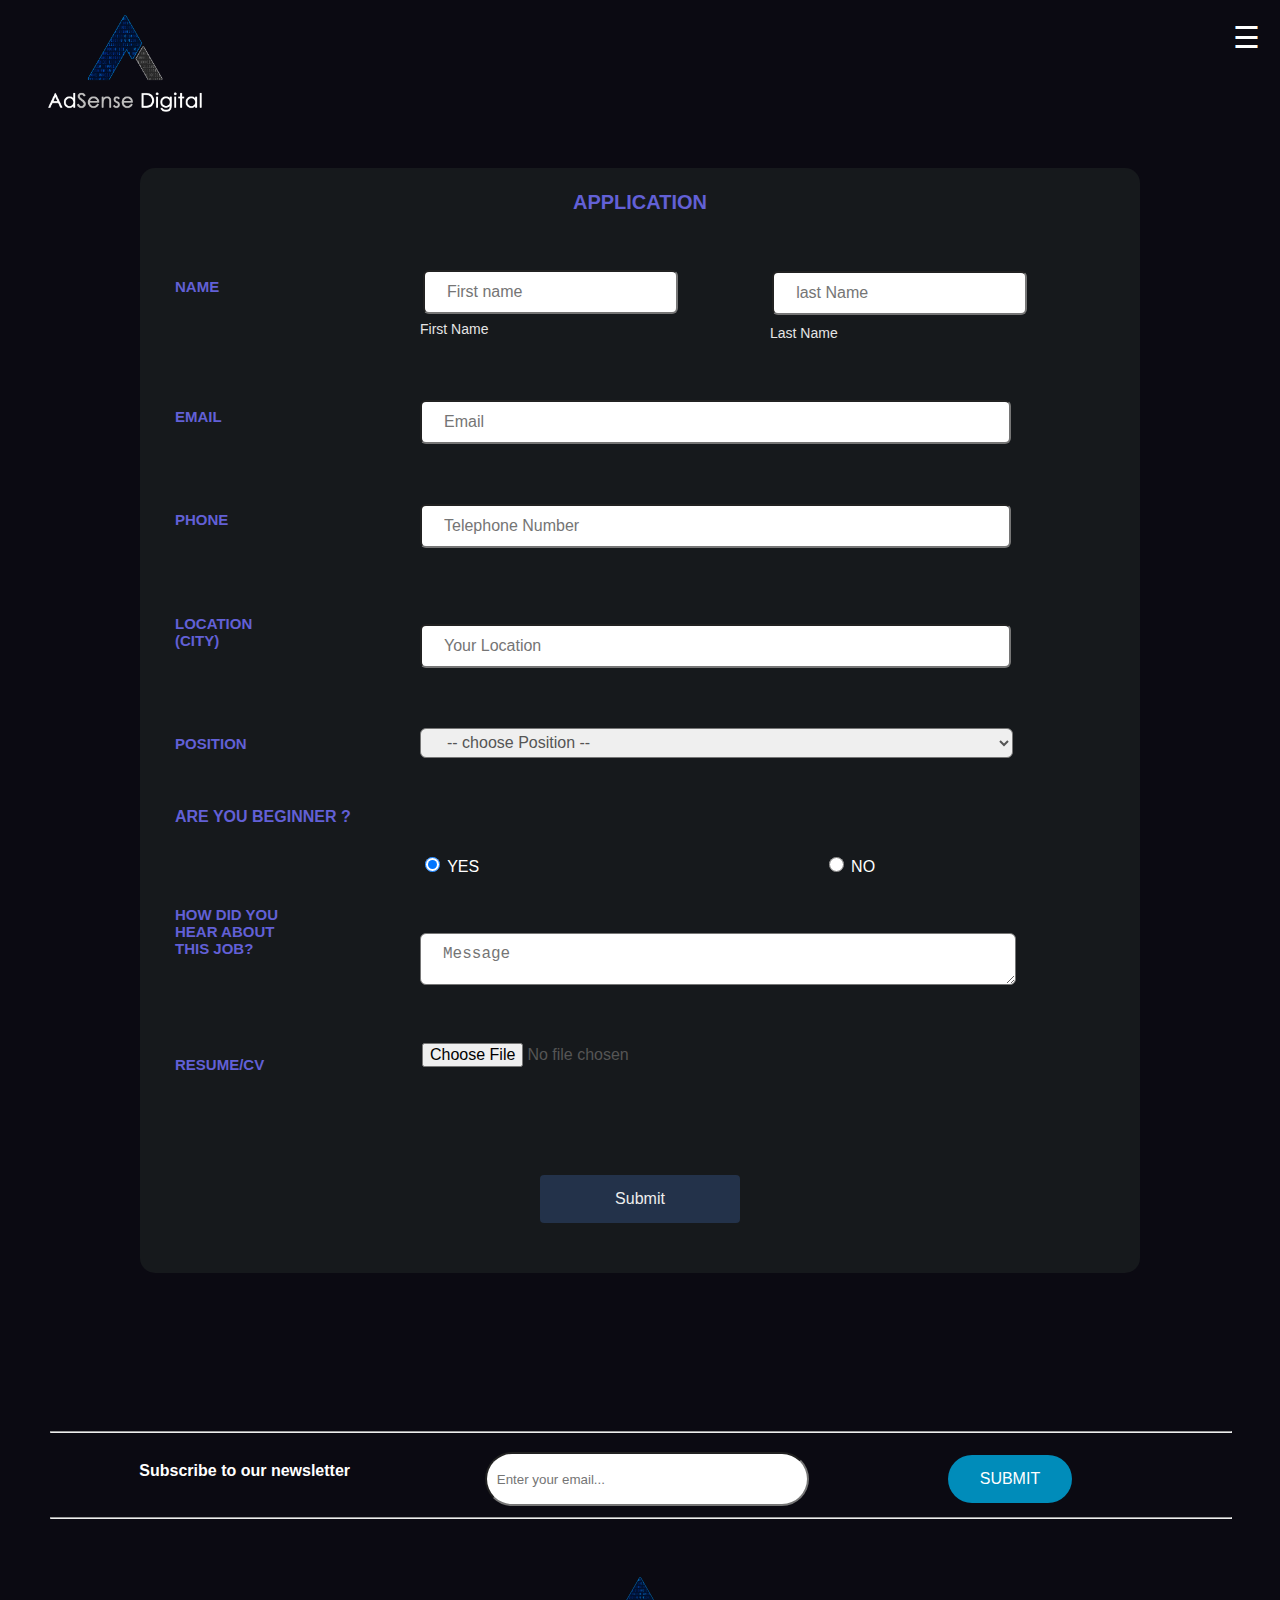
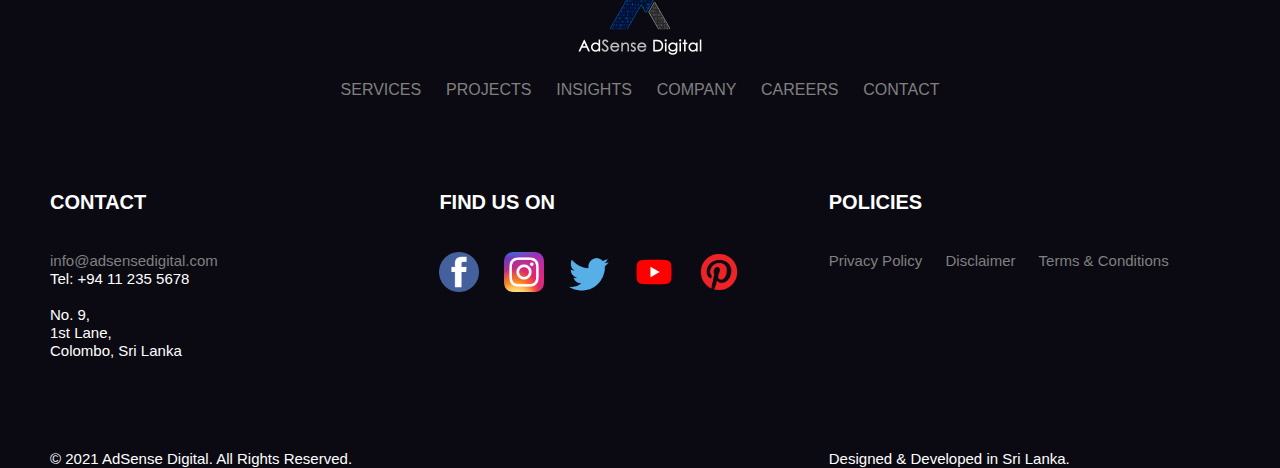
<file: src/apply.htm>
<!DOCTYPE html>
<html>
<head>
	<meta charset="utf-8">
	<title>Apply Now</title>
	<link rel="icon" href="images/adsenseicon.png">

	<style>

	body {
		background: #0b0a12;
		margin: 0;
		padding: 0;
		font-family: 'neue-haas-unica',sans-serif;
		color: white;
	}
		
	.app-heading {
		width: 1000px;
		background-color: #16191c;
		font-family: 'neue-haas-unica',sans-serif;
		margin: auto;
		color: #6260d6;
		padding: 10px 0px 10px 0px;
		text-align: center;
		border-radius: 15px 15px 0px 0px;
		text-transform: uppercase;
		font-size: 10px;
		margin-top: 50px;
	}

	.app-form {
		background-color: #16191c;
		font-family: 'neue-haas-unica',sans-serif;
		width: 1000px;
		margin: auto;
		border-radius: 0px 0px 15px 15px;
		text-transform: uppercase;
		margin-bottom: 100px;
	}

	form {
		padding: 10px;

	}

	#name {
		width: 100%;
		height: 100px;
	}

	.name {
		margin-left: 25px;
		margin-top: 30px;
		width: 125px;
		color: #6260d6;
		font-size: 18px;
		font-weight: 700px;
		font-size: 15px;
	}

	.fname {
		position: relative;
		left: 200px;
		top: -37px;
		line-height: 40px;
		border-radius: 6px;
		padding: 0 22px;
		font-size: 16px;
	}

	.lname {
		position: relative;
		left: 550px;
		top: -80px;
		line-height: 40px;
		border-radius: 6px;
		padding: 0 22px;
		font-size: 16px;
		color: #555;
	} 

	.firstlabel {
		position: relative;
		color: #E5E5E5;
		text-transform: capitalize;
		font-size: 14px;
		left: 270px;
		top: 0px;
	}

	.lastlabel {
		position: relative;
		color: #E5E5E5;
		text-transform: capitalize;
		font-size: 14px;
		left: 620px;
		top: -40px;
	}

	.email,.number,.location {
		position: relative;
		left: 270px;
		top: -37px;
		line-height: 40px;
		width: 543px;
		border-radius: 6px;
		padding: 0 22px;
		font-size: 16px;
		color: #555;
	}

	.option {
		position: relative;
		left: 270px;
		top: -37px;
		line-height: 40px;
		width: 593px;
		height: 30px;
		border-radius: 6px;
		padding: 0 22px;
		font-size: 16px;
		color: #555;
		outline: none;
		overflow: hidden;
	}

	.option option{
		font-size: 15px;
	}

	#student {
		margin-left: 25px;
		color: #6260d6;
		font-size: 16px;
	}

	.radio {
		display: inline-block;
		padding-right: 70px;
		font-size: 16px;
		margin-left: 270px;
		margin-top: 15px;
		color: white;
	}

	.radio input{
		width: 15px;
		height: 15px;
		border-radius: 50%;
		cursor: pointer;
		outline: none;
	}

	.txtarea {
		position: relative;
		left: 270px;
		top: -37px;
		line-height: 40px;
		width: 550px;
		height: 50px;
		border-radius: 6px;
		padding: 0 22px;
		font-size: 16px;
		color: #555;
		outline: none;
		overflow: hidden;
	}

	.file {
		position: relative;
		left: 250px;
		top: -50px;
		line-height: 40px;
		border-radius: 6px;
		padding: 0 22px;
		font-size: 16px;
		color: #555;
	}

	.submit {
		position: relative;
		left: 250px;
		top: -20px;
		line-height: 40px;
		border-radius: 6px;
		padding: 0 22px;
		font-size: 16px;
		color: #555;
	}	

	.work-btn {
		position: relative;
		align-items: center;
		text-align: center;
		border-radius: 4px;
		background-color: #23324a;
		border: none;
		color: #eee;
		text-align: center;
		font-size: 16px;
		padding: 15px;
		width: 200px;
		transition: all 0.5s;
		cursor: pointer;
		margin-top: 50px;
		margin-bottom: 40px;
		margin-left: 390px;
		}

	.work-btn span {
		cursor: pointer;
		display: inline-block;
		position: relative;
		transition: 0.5s;
		background: #23324a;
		}

	.work-btn span:after {
		content: '\00bb';
		position: absolute;
		opacity: 0;
		top: 0;
		right: -20px;
		transition: 0.5s;
	}

	.work-btn:hover span {
		padding-right: 25px;
		background: #878894;
		color: #333;
	}

	.work-btn:hover{
		background: #878894;
	}

	.work-btn:hover span:after {
		opacity: 1;
		right: 0;
	}

	footer {
	padding: 50px;
	}

	h3 {
		font-size: 20px;
		
	}

	.fcolumn {
		float: left;
		width: 33%;
		/*padding: 10px;*/
		position: relative;
	}

	p3 {
		font-size:15px;
	}

	a:link {
	  text-decoration: none;
	  color: grey;
	}

	a:visited {
	  text-decoration: none;
	  color: grey;
	}

	a:hover {
	  text-decoration: none;
	  color: white;
	}

	a:active {
	  text-decoration: none;
	  color: white;  
	}

	/* The side navigation menu */
	.navbar {
		float: right;
		font-size:30px;
		cursor:pointer;
		margin-right: 10px;
	}

	.sidenav {
	  height: 100%; /* 100% Full-height */
	  width: 0; /* 0 width - change this with JavaScript */
	  position: fixed; /* Stay in place */
	  z-index: 10; /* Stay on top */
	  top: 0; /* Stay at the top */
	  right: 0;
	  background-color: #111; /* Black*/
	  overflow-x: hidden; /* Disable horizontal scroll */
	  padding-top: 60px; /* Place content 60px from the top */
	  transition: 0.5s; /* 0.5 second transition effect to slide in the sidenav */
	  opacity: 0.9;
	}

	/* The navigation menu links */
	.sidenav a {
	  padding: 8px 8px 8px 32px;
	  text-decoration: none;
	  font-size: 40px;
	  text-align: center;
	  color: #818181;
	  display: block;
	  transition: 0.3s;
	}

	/* When you mouse over the navigation links, change their color */
	.sidenav a:hover {
	  color: #f1f1f1;
	}

	/* Position and style the close button (top right corner) */
	.sidenav .closebtn {
	  position: absolute;
	  top: 0;
	  right: 25px;
	  font-size: 36px;
	  margin-left: 50px;
	}

	/* Style page content - use this if you want to push the page content to the right when you open the side navigation */
	#main {
	  transition: margin-left .5s;
	  padding: 20px;
	}

	/* On smaller screens, where height is less than 450px, change the style of the sidenav (less padding and a smaller font size) */
	@media screen and (max-height: 450px) {
	  .sidenav {padding-top: 15px;}
	  .sidenav a {font-size: 18px;}
	}

	/* Style the header */
	.header {
	  /*padding: 20px;*/ 
	  height: 100px;
	  background: rgba(0, 0, 0, 0);
	  color: white;
	  margin: 0;
	  z-index:10;
	}

	/* The sticky class is added to the header with JS when it reaches its scroll position */
	.sticky {
	  position: fixed;
	  top: 0;
	  width: 100%
	}

	/* Add some top padding to the page content to prevent sudden quick movement (as the header gets a new position at the top of the page (position:fixed and top:0) */
	.sticky + .content {
	  padding-top: 100px;
	}
	
	input[type=textt], [type=passwordd] {
		background-color: lightgrey;
		color: white;
		width: 234px;
		height: 25px;
		border-radius: 4px;
		border-width: 10;
	}

	/* button */

	.subscribebtn {
		border: none;
		color: white;
		padding: 15px 32px;
		text-align: center;
		text-decoration: none;
		display: inline-block;
		font-size: 16px;
		margin: 4px 2px;
		cursor: pointer;
		background-color: #008CBA;
	}

	.subscribebtn span {
		cursor: pointer;
		display: inline-block;
		position: relative;
		transition: 0.5s;
	}

	.subscribebtn span:after {
		content: '\00bb';
		position: absolute;
		opacity: 0;
		top: 0;
		right: -20px;
		transition: 0.5s;
	}

	.subscribebtn:hover span {
		padding-right: 25px;
	}

	.subscribebtn:hover span:after {
		opacity: 1;
		right: 0;
	}

	</style>

</head>
<body>

	<!-- Header -->
	<div class="header" id="myHeader">
		<img src = "images/logo.png" alt = "logo" style="width:250px; padding-top:10px; padding-bottom:100px;">
		<span style="font-size:30px;cursor:pointer;float:right; padding: 20px;" onclick="openNav()">&#9776;</span>
	</div>	
	
	<!--nav bar-->
	<div id="mySidenav" class="sidenav" style="text-align: center">
		  <a href="javascript:void(0)" class="closebtn" onclick="closeNav()">&times;</a>

		  <div class="fcolumn">
			<img src = "images/logo.png" alt = "logo" style="width:250px; padding-top:20%">
		  </div>

		  <div class="fcolumn">
			<a href="../src/index.html">Home</a>
			<a href="../src/company.htm">About Us</a>
			<a href="../src/index.html#services">Services</a>
			<a href="../src/index.html#projects">Projects</a>
			<a href="../src/index.html#insights">Insights</a>
			<a href="../src/contact.html">Contact</a>
			<a href="../src/career.htm">Careers</a>
		  </div>

		  <div class="fcolumn">
		  <form action="login.php">
			<h2>Sign in</h2>
			<br><br>
			<input type="textt" name="Login" placeholder="Enter email" alt="Search" required>
			<br><br>
			<input type="passwordd" name="password" placeholder="Enter Password" alt="Search" required>
			<br><br>
			<button class="subscribebtn" style="vertical-align:middle"><span>Log in</span></button>
			</form></br>or</br>
			<button class="subscribebtn" style="vertical-align:middle; background-color: transparent"><a href="../src/registration.html" style="color:white; font-size:15px; padding-left:5px;"> <span>Register</span></a></button>
		  </div>
	</div>
	</br>

	<div class="app-heading"><h1>Application</h1></div>
	<div class="app-form">

		<form method="post" action="adsenseApp.php" enctype="multipart/form-data">

			<div id="name">
				<h2 class="name">Name</h2> 
				<label class="firstlabel">First Name</label>
				<input class="fname" type="text" name="fname" placeholder="First name"><br>
				<label class="lastlabel">Last Name</label>
				<input class="lname" type="text" name="lname" placeholder="last Name">
			</div>

			<h2 class="name">Email</h2> 
			<input class="email" type="email" name="email" placeholder="Email"><br>

			<h2 class="name">Phone</h2> 
			<input class="number" type="text" pattern="[0-9]{10}" name="phone" placeholder="Telephone Number"><br>

			<h2 class="name">Location (City)</h2>
			<input class="location" type="text" name="location" placeholder="Your Location"><br>

			<h2 class="name">Position</h2>
			<select class="option" name="position">
				<option disabled="disabled" selected="selected"> -- choose Position -- </option>
				<option value="subject1">Creator Strategist</option>
				<option value="subject2">Advertising Specialist</option>
				<option value="subject3">Advertising Manager</option>
				<option value="subject3">Brand Manager</option>
				<option value="subject3">Regional Director</option>
				<option value="subject3">Marketing Assistant</option>
			</select><br>

			<h2 id="student">Are you beginner ?</h2>
			<label class="radio">
				<input class="radio-one" type="radio" checked="checked" name="beginner">
				<span class="checkmark"></span>
				Yes
			</label>
			<label class="radio">
				<input class="radio-one" type="radio" name="beginner">
				<span class="checkmark"></span>
				No
			</label><br>

			<h2 class="name">How did you<br>hear about this job?</h2>
			<textarea class="txtarea" name="message" id="" cols="30" rows="10" placeholder="Message"></textarea><br>

			<h2 class="name">Resume/CV</h2>
			<input class="file" type="file" name="adsenseCV" id="fileToUpload">

			<div class="sb-button">
				<button class="work-btn" type="submit"><span>Submit</span></button>
			</div>
		</form>
	</div>

	<!-- footer -->

	<footer>
	
	<hr style="width:100%;text-align:center;">  
  
    <div class="fcolumn" style="top: 50%; text-align: center"><h4>Subscribe to our newsletter</h4></div>

    <div class="fcolumn" style="width: 64%; top: 50%; float:right">
       <form action="newsletter.php">
         <input type="text" style="width:300px; border-radius: 50px; height: 30px; padding:10px" placeholder="Enter your email..." name="email" required> &emsp;&emsp;&emsp;&emsp;&emsp;&emsp;&emsp;&emsp;
		 <button class="subscribebtn" style="border-radius: 50px;"><span>SUBMIT</span></button>
       </form>
    </div>
	
	<hr style="width:100%;text-align:center;">
	</br></br>

	  <center>
	  <img src = "images/logo.png" alt = "logo" style="width:200px; padding-top:10px;">
	  </br></br>
	  <a href="../src/index.html#services">SERVICES</a> &emsp;
	  <a href="../src/index.html#projects">PROJECTS</a> &emsp;
	  <a href="../src/index.html#insights">INSIGHTS</a> &emsp;
	  <a href="../src/company.htm">COMPANY</a> &emsp;
	  <a href="../src/career.htm">CAREERS</a> &emsp;
	  <a href="../src/contact.html">CONTACT</a>
	  </center>
	  </br></br></br></br>

	  <div class="fcolumn">
		  <h3>CONTACT</h3>
		  </br><p3>
		  <a href="mailto:info@adsensedigital.com">info@adsensedigital.com</a>
		  </br>Tel: +94 11 235 5678</br>
		  </br>No. 9,</br>1st Lane,</br>Colombo, Sri Lanka</br>
		  </br></br></br></br>
		  </br>&copy; 2021 AdSense Digital. All Rights Reserved.</p3>
	  </div>
	  
	  <div class="fcolumn">
		<h3>FIND US ON</h3></br>
		<a href="https://facebook.com/" target="_blank"><img src="images/fbicon.png" style="width:40px"></a> &emsp;
		<a href="https://www.instagram.com/" target="_blank"><img src="images/igicon.png" style="width:40px"></a> &emsp;
		<a href="https://twitter.com/?lang=en" target="_blank"><img src="images/twittericon.png" style="width:40px"></a> &emsp;
		<a href="https://www.youtube.com/" target="_blank"><img src="images/youtubeicon.png" style="width:40px"></a> &emsp;
		<a href="https://www.pinterest.com/" target="_blank"><img src="images/pinteresticon.png" style="width:40px"></a>
	  </div>
	  
	  <div class="fcolumn">
		<h3>POLICIES</h3>
		</br><p3>
		<a href="#">Privacy Policy</a> &emsp;
		<a href="#">Disclaimer</a> &emsp;
		<a href="#">Terms & Conditions</a>
		</br></br></br></br></br></br></br></br></br></br>
		</br>Designed & Developed in Sri Lanka.</br>
		</p3>		
	  </div>
	</footer>

	<script>
	
		
		/* js for the slideshow was referenced by "www.w3schools.com" */
		/* header */

		window.onscroll = function() {myFunction()};

		var header = document.getElementById("myHeader");
		var sticky = header.offsetTop;

		function myFunction() {
		  if (window.pageYOffset > sticky) {
		    header.classList.add("sticky");
		  } else {
		    header.classList.remove("sticky");
		  }
		}

		/* Set the width of the side navigation to 250px */
		function openNav() {
		  document.getElementById("mySidenav").style.width = "100%";
		}

		/* Set the width of the side navigation to 0 */
		function closeNav() {
		  document.getElementById("mySidenav").style.width = "0";
		}

	</script>
	
</body>
</html>
</file>
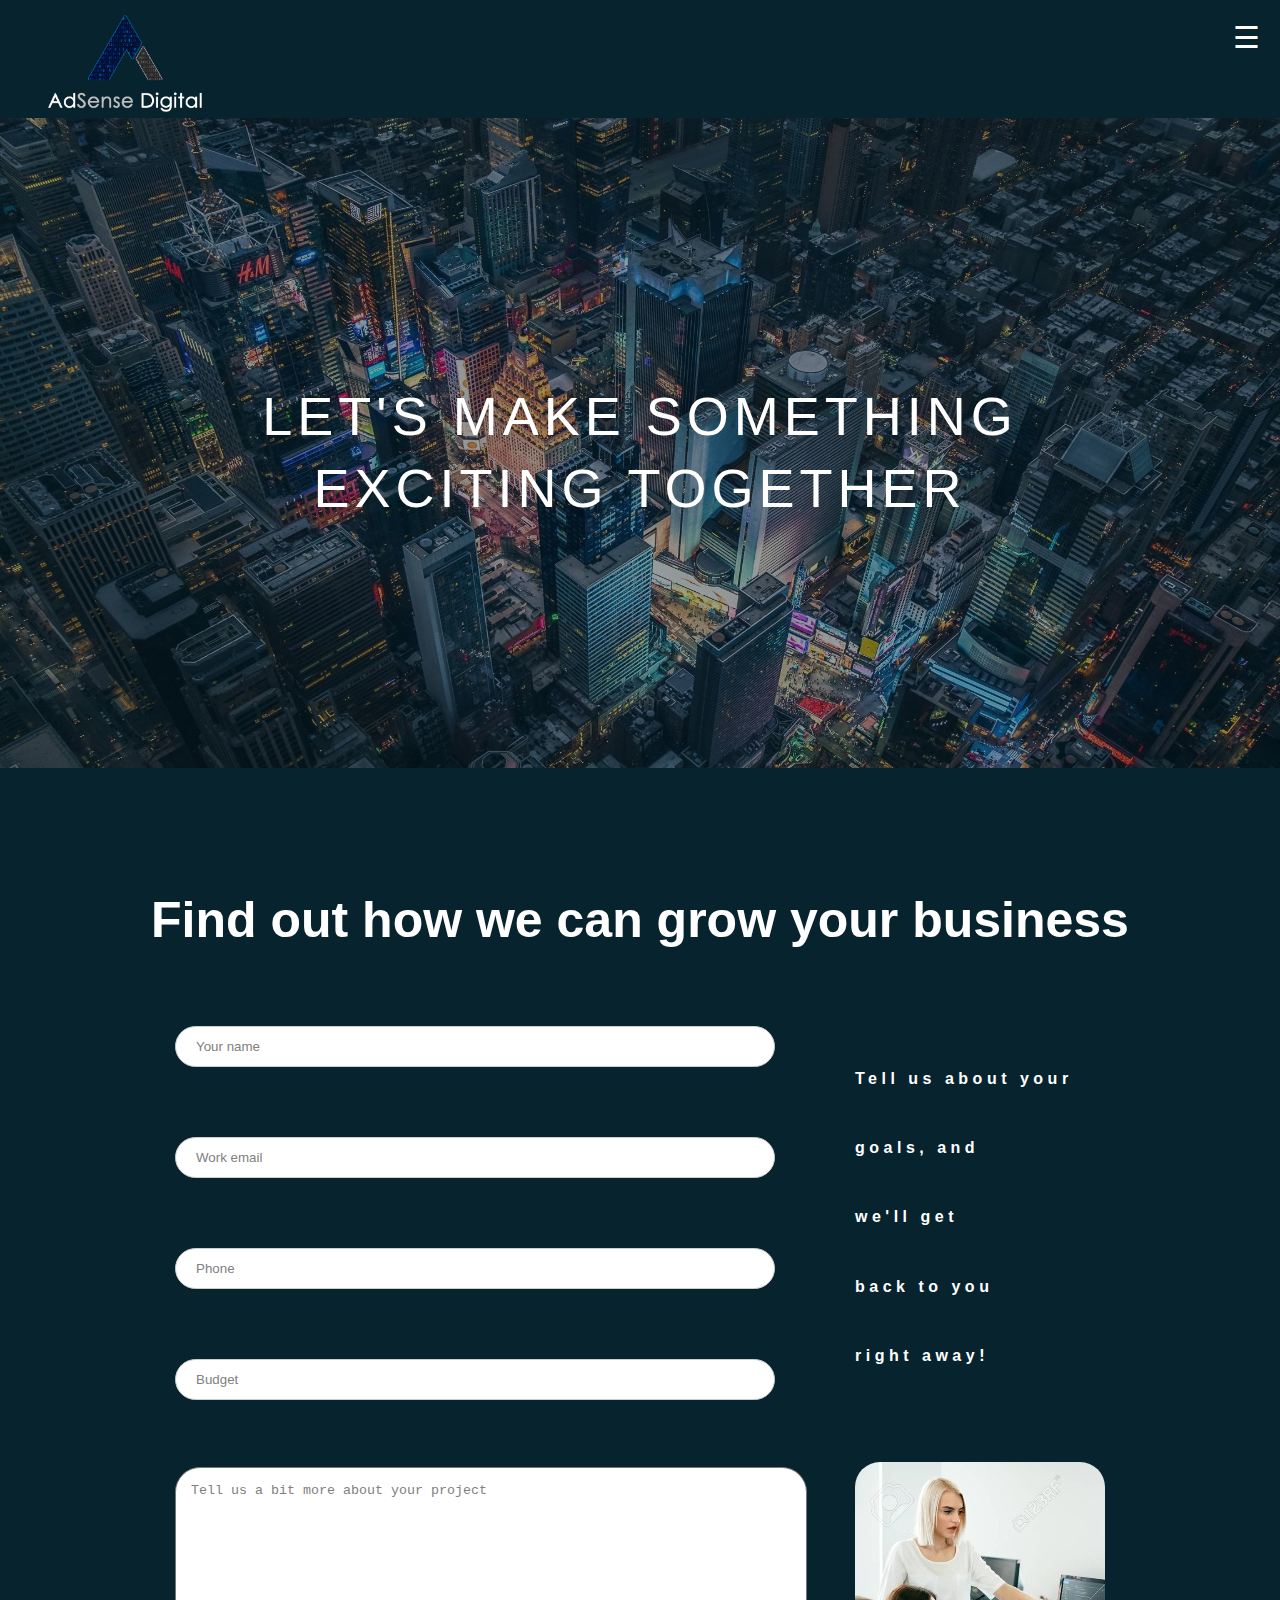
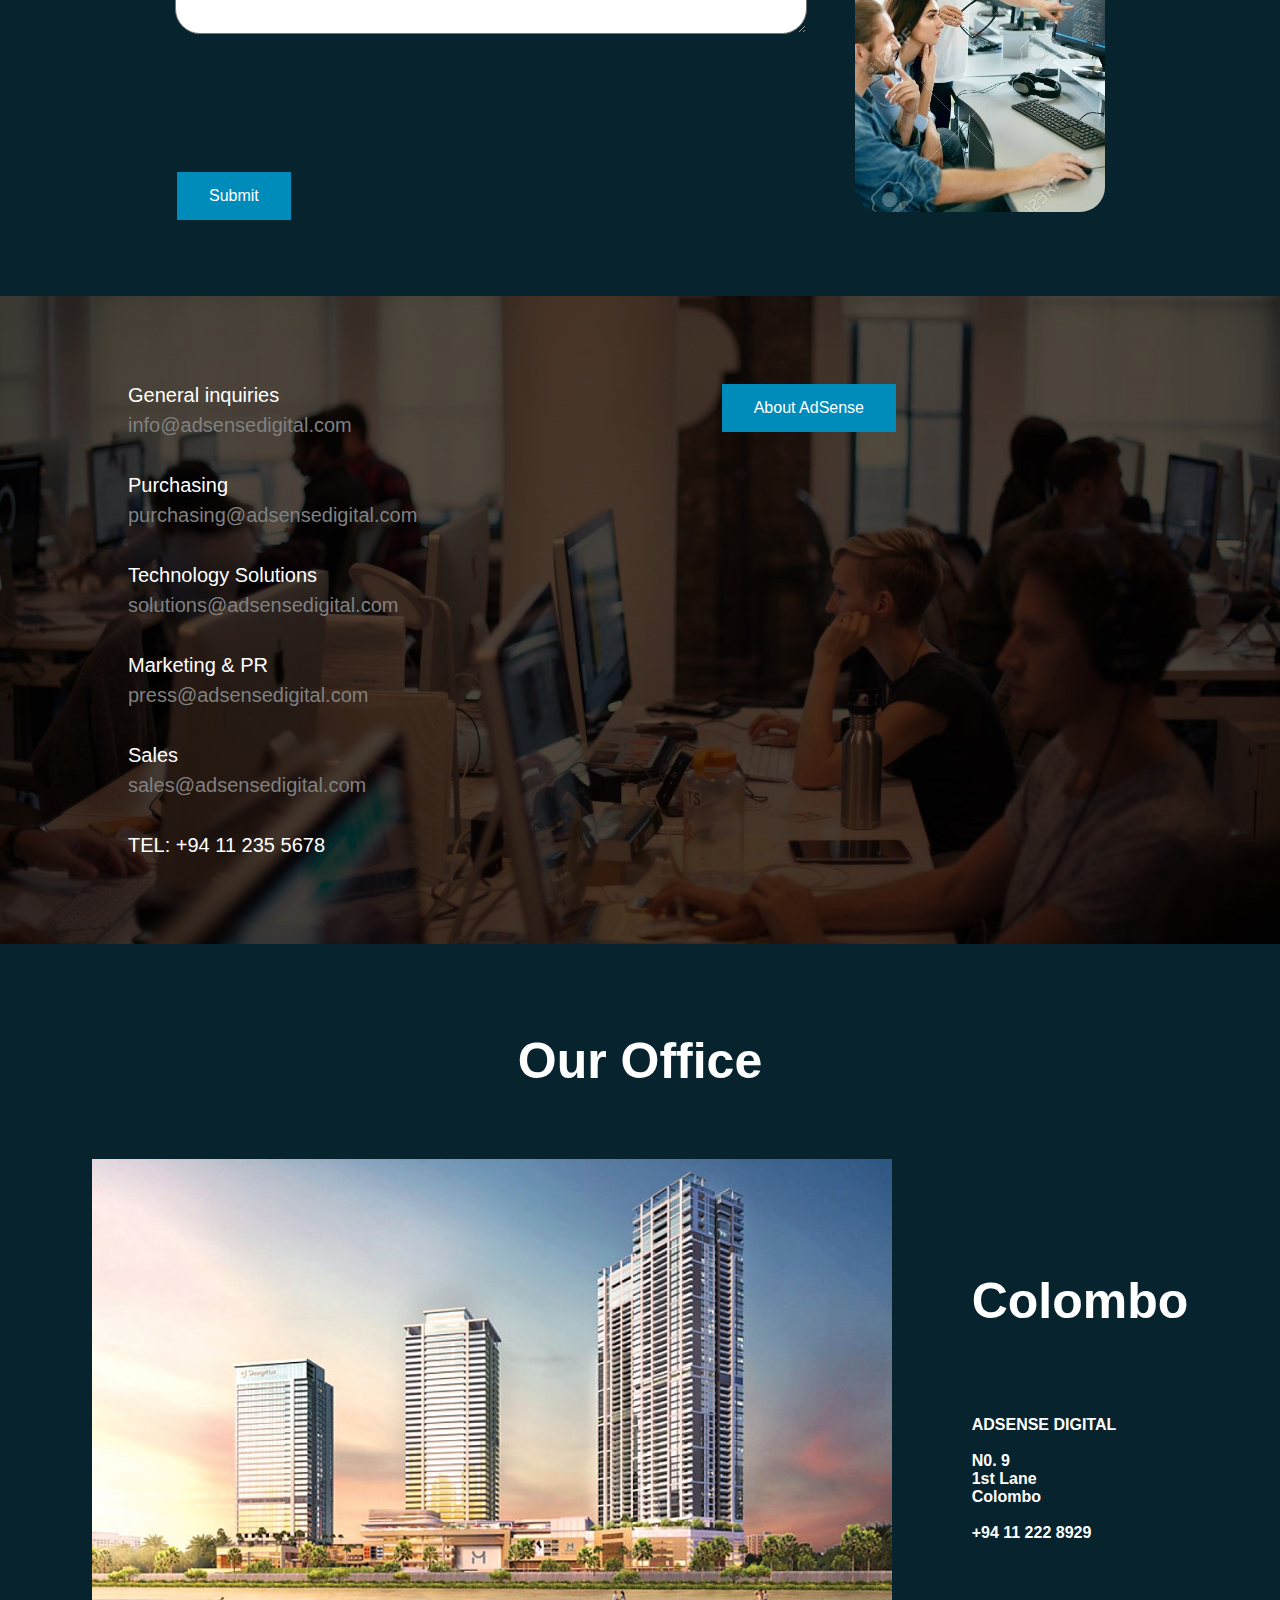
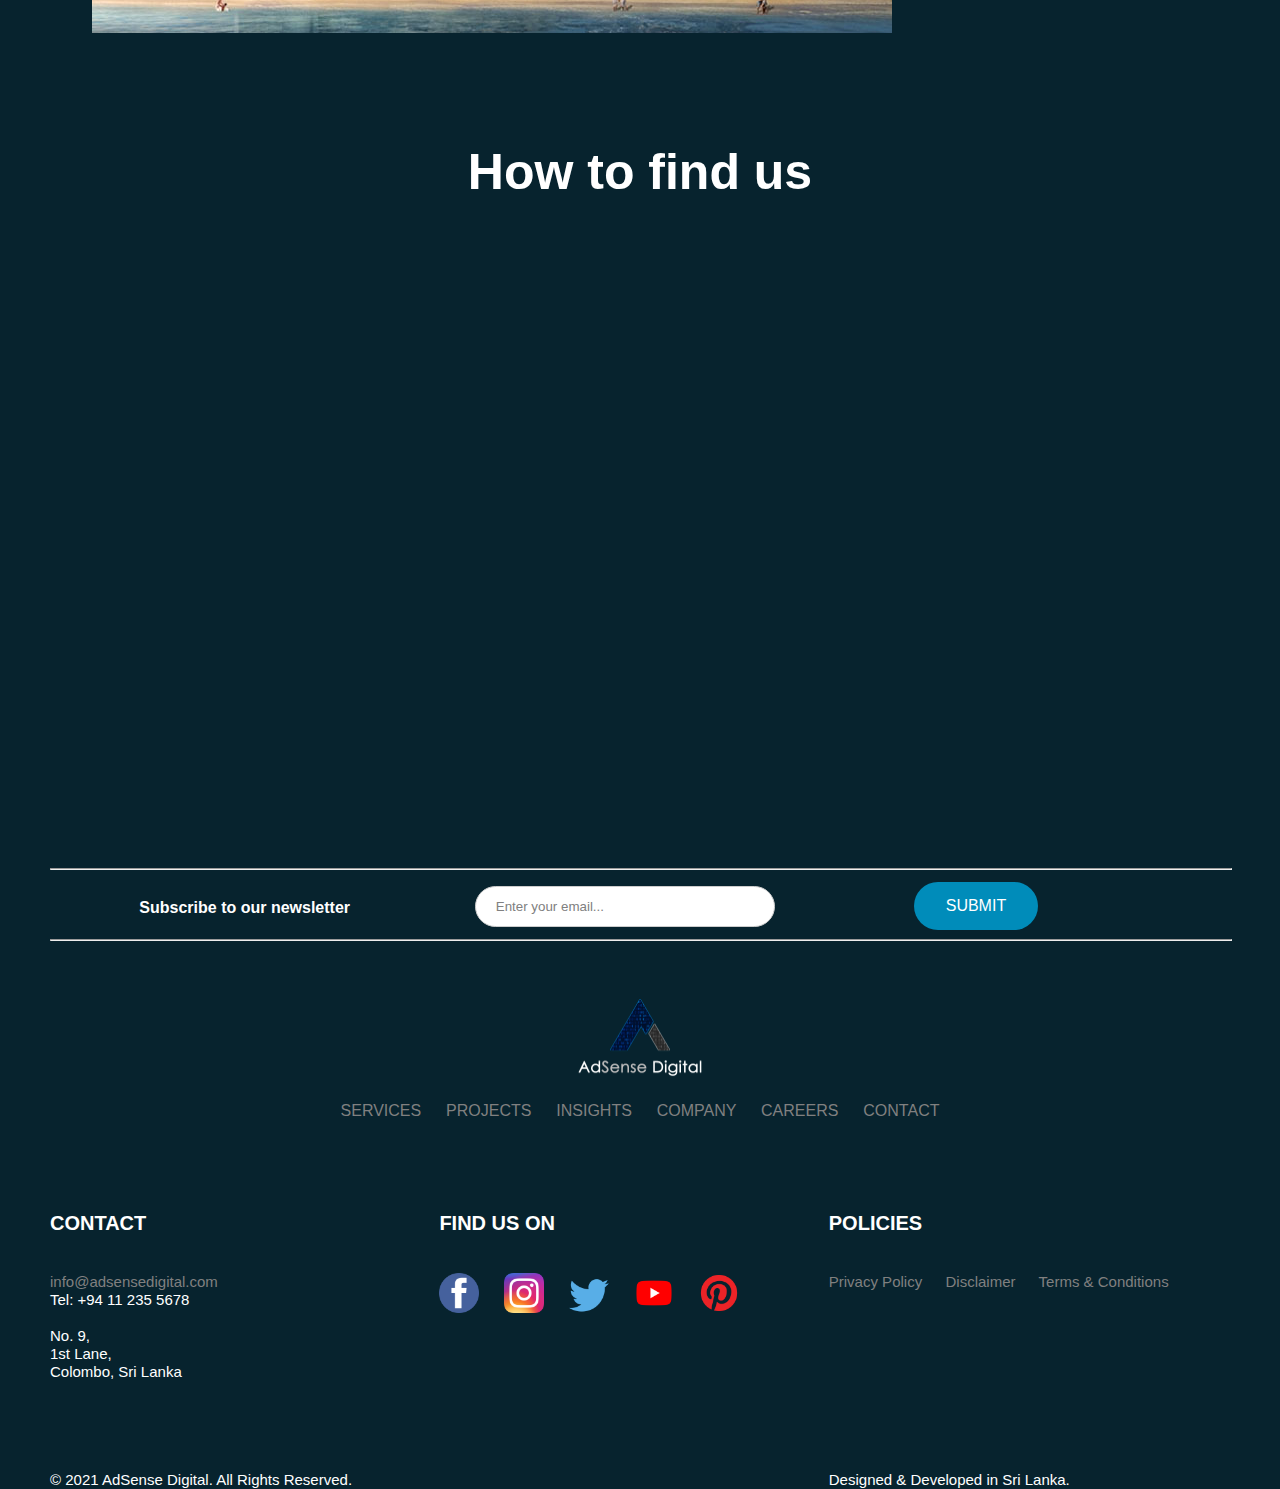
<file: src/contact.html>
<!DOCTYPE html>
<html lang="en">
<head>

  <link rel="stylesheet" type="text/css" href="styles/contactpagestyle.css">
  <link rel="icon" href="images/adsenseicon.png">
  <title>AdSense Digital</title>
  <meta name="viewport" content="width=device-width, initial-scale=1">

</head>


<body>

<!-- Header -->

	<div class="header" id="myHeader">
		<img src = "images/logo.png" alt = "logo" style="width:250px; padding-top:10px; padding-bottom:100px;">
		<span style="font-size:30px;cursor:pointer;float:right; padding: 20px;" onclick="openNav()">&#9776;</span>
	</div>	
	
	<!--nav bar-->
	<div id="mySidenav" class="sidenav" style="text-align: center">
		  <a href="javascript:void(0)" class="closebtn" onclick="closeNav()">&times;</a>

		  <div class="fcolumn">
			<img src = "images/logo.png" alt = "logo" style="width:250px; padding-top:20%">
		  </div>

		  <div class="fcolumn">
			<a href="../src/index.html">Home</a>
			<a href="../src/company.htm">About Us</a>
			<a href="../src/index.html#services">Services</a>
			<a href="../src/index.html#projects">Projects</a>
			<a href="../src/index.html#insights">Insights</a>
			<a href="../src/contact.html">Contact</a>
			<a href="../src/career.htm">Careers</a>
		  </div>

		  <div class="fcolumn">
		  <form action="login.php">
			<h2>Sign in</h2>
			<br><br>
			<input type="textt" name="Login" placeholder="Enter email" alt="Search" required>
			<br><br>
			<input type="passwordd" name="password" placeholder="Enter Password" alt="Search" required>
			<br><br>
			<button class="subscribebtn" style="vertical-align:middle"><span>Log in</span></button>
			</form></br>or</br>
			<button class="subscribebtn" style="vertical-align:middle; background-color: transparent"><a href="../src/registration.html" style="color:white; font-size:15px; padding-left:5px;"> <span>Register</span></a></button>
		  </div>
	</div>
	</br>

<div class="container1">
  <img src="images/timessquare.jpg" alt="Times Sqaure" style="width:100%; max-height: 650px;opacity: 0.6;">
  <div class="centered">LET'S MAKE SOMETHING<br>EXCITING TOGETHER
  </div>
</div>

<br><br><br><br>

<div class="container" style=""><h1>Find out how we can grow your business</h1></div>

<br><br>

<center>
  <table>
    <tr>
      <th>
        <div class="container2">
          <form action="contactus.php">
          <input type="text" id="fname" name="firstname" placeholder="Your name"><br><br><br><br>
          <input type="text" id="lname" name="lastname" placeholder="Work email"><br><br><br><br>
          <input type="text" id="nphone" name="phone" placeholder="Phone"><br><br><br><br>
          <input type="text" id="bbudget" name="budget" placeholder="Budget"><br><br><br><br>
          <textarea id="more" name="more" placeholder="Tell us a bit more about your project"></textarea>

          <br><br><br><br><br><br><br>

            <button class="subscribebtn" style="vertical-align:middle"><span>Submit</span></button>
          </form>
        </div>
      </th>
      <th>
        <div class="container2">
          <br>
          <div style="letter-spacing: 4.5px; line-height: 69.3px">Tell us about your<br>goals, and<br>we'll get<br>back to you<br>right away!</div>
          <br><br><br><br>
          <img src="images/working.jpg" alt="working" style="width:100%; border-radius: 25px">
        </div>
      </th>
    </tr>
  </table>
</center>

<br><br><br><br>    
  
<div class="container3">
	<p>General inquiries
	<button class="subscribebtn" style="vertical-align:middle; float: right; margin-right: 25%"><a href="../src/company.htm" style="color:white"><span>About AdSense </span></a></button><br>
    <a href="mailto:info@adsensedigital.com">info@adsensedigital.com</a><br><br>		  
            
    Purchasing<br>
    <a href="mailto:purchasing@adsensedigital.com">purchasing@adsensedigital.com</a><br><br>
            
    Technology Solutions<br>
    <a href="mailto:solutions@adsensedigital.com">solutions@adsensedigital.com</a><br><br>
	
	Marketing & PR<br>
    <a href="mailto:press@adsensedigital.com">press@adsensedigital.com</a><br><br>
	
	Sales<br>
    <a href="mailto:sales@adsensedigital.com">sales@adsensedigital.com</a><br><br>

    TEL: +94 11 235 5678
    </p>
</div>

<br><br><br>

<div class="container"><h1> Our Office</h1></div>

<br><br>

<center>
  <table>
    <tr>
      <th>
        <div class="container">
          <img src="images/OGF.jpg" alt="OGF" style="width:100%;">
        </div>
      </th>
      <th>
        <div class="container2">
          <h1>
            Colombo
          </h1>

          <br><br>

          <p>
            ADSENSE DIGITAL<br><br>
            N0. 9<br>
            1st Lane<br>
            Colombo<br><br>
            +94 11 222 8929
          </p>
        </div>
      </th>
    </tr>
  </table>
</center>

<br><br><br><br>

<div class="container">

  <h1>How to find us</h1>
  
  <br><br>

  <p><iframe src="https://www.google.com/maps/embed?pb=!1m18!1m12!1m3!1d3960.6923159401767!2d79.84289991409543!3d6.927333220260336!2m3!1f0!2f0!3f0!3m2!1i1024!2i768!4f13.1!3m3!1m2!1s0x3ae25bcfdee7764d%3A0xdf97fbb66912b0c5!2sOne%20Galle%20Face%20Mall!5e0!3m2!1sen!2slk!4v1632834193524!5m2!1sen!2slk" width="100%" height="504" style="border:0;" allowfullscreen="" loading="lazy"></iframe></p>

</div>

<!-- footer -->

	<footer>
	
	<hr style="width:100%;text-align:center;">  
  
    <div class="fcolumn" style="top: 50%; text-align: center"><h4>Subscribe to our newsletter</h4></div>

    <div class="fcolumn" style="width: 64%; top: 50%; float:right">
       <form action="newsletter.php">
         <input type="text" style="width:300px" placeholder="Enter your email..." name="email" required> &emsp;&emsp;&emsp;&emsp;&emsp;&emsp;&emsp;&emsp;
		 <button class="subscribebtn" style="border-radius: 50px;"><span>SUBMIT</span></button>
       </form>
    </div>
	
	<hr style="width:100%;text-align:center;">
	</br></br>

	  <center>
	  <img src = "images/logo.png" alt = "logo" style="width:200px; padding-top:10px;">
	  </br></br>
	  <a href="../src/index.html#services">SERVICES</a> &emsp;
	  <a href="../src/index.html#projects">PROJECTS</a> &emsp;
	  <a href="../src/index.html#insights">INSIGHTS</a> &emsp;
	  <a href="../src/company.htm">COMPANY</a> &emsp;
	  <a href="../src/career.htm">CAREERS</a> &emsp;
	  <a href="../src/contact.html">CONTACT</a>
	  </center>
	  </br></br></br></br>

	  <div class="fcolumn">
		  <h3>CONTACT</h3>
		  </br><p3>
		  <a href="mailto:info@adsensedigital.com">info@adsensedigital.com</a>
		  </br>Tel: +94 11 235 5678</br>
		  </br>No. 9,</br>1st Lane,</br>Colombo, Sri Lanka</br>
		  </br></br></br></br>
		  </br>&copy; 2021 AdSense Digital. All Rights Reserved.</p3>
	  </div>
	  
	  <div class="fcolumn">
		<h3>FIND US ON</h3></br>
		<a href="https://facebook.com/" target="_blank"><img src="images/fbicon.png" style="width:40px"></a> &emsp;
		<a href="https://www.instagram.com/" target="_blank"><img src="images/igicon.png" style="width:40px"></a> &emsp;
		<a href="https://twitter.com/?lang=en" target="_blank"><img src="images/twittericon.png" style="width:40px"></a> &emsp;
		<a href="https://www.youtube.com/" target="_blank"><img src="images/youtubeicon.png" style="width:40px"></a> &emsp;
		<a href="https://www.pinterest.com/" target="_blank"><img src="images/pinteresticon.png" style="width:40px"></a>
	  </div>
	  
	  <div class="fcolumn">
		<h3>POLICIES</h3>
		</br><p3>
		<a href="#">Privacy Policy</a> &emsp;
		<a href="#">Disclaimer</a> &emsp;
		<a href="#">Terms & Conditions</a>
		</br></br></br></br></br></br></br></br></br></br>
		</br>Designed & Developed in Sri Lanka.</br>
		</p3>		
	  </div>
	</footer>

	
<script>
/* js for the header was referenced by "www.w3schools.com" */
/* header */

window.onscroll = function() {myFunction()};

var header = document.getElementById("myHeader");
var sticky = header.offsetTop;

function myFunction() {
  if (window.pageYOffset > sticky) {
    header.classList.add("sticky");
  } else {
    header.classList.remove("sticky");
  }
}

/* Set the width of the side navigation to 250px */
function openNav() {
  document.getElementById("mySidenav").style.width = "100%";
}

/* Set the width of the side navigation to 0 */
function closeNav() {
  document.getElementById("mySidenav").style.width = "0";
}

</script>

</body>
</html>
</file>
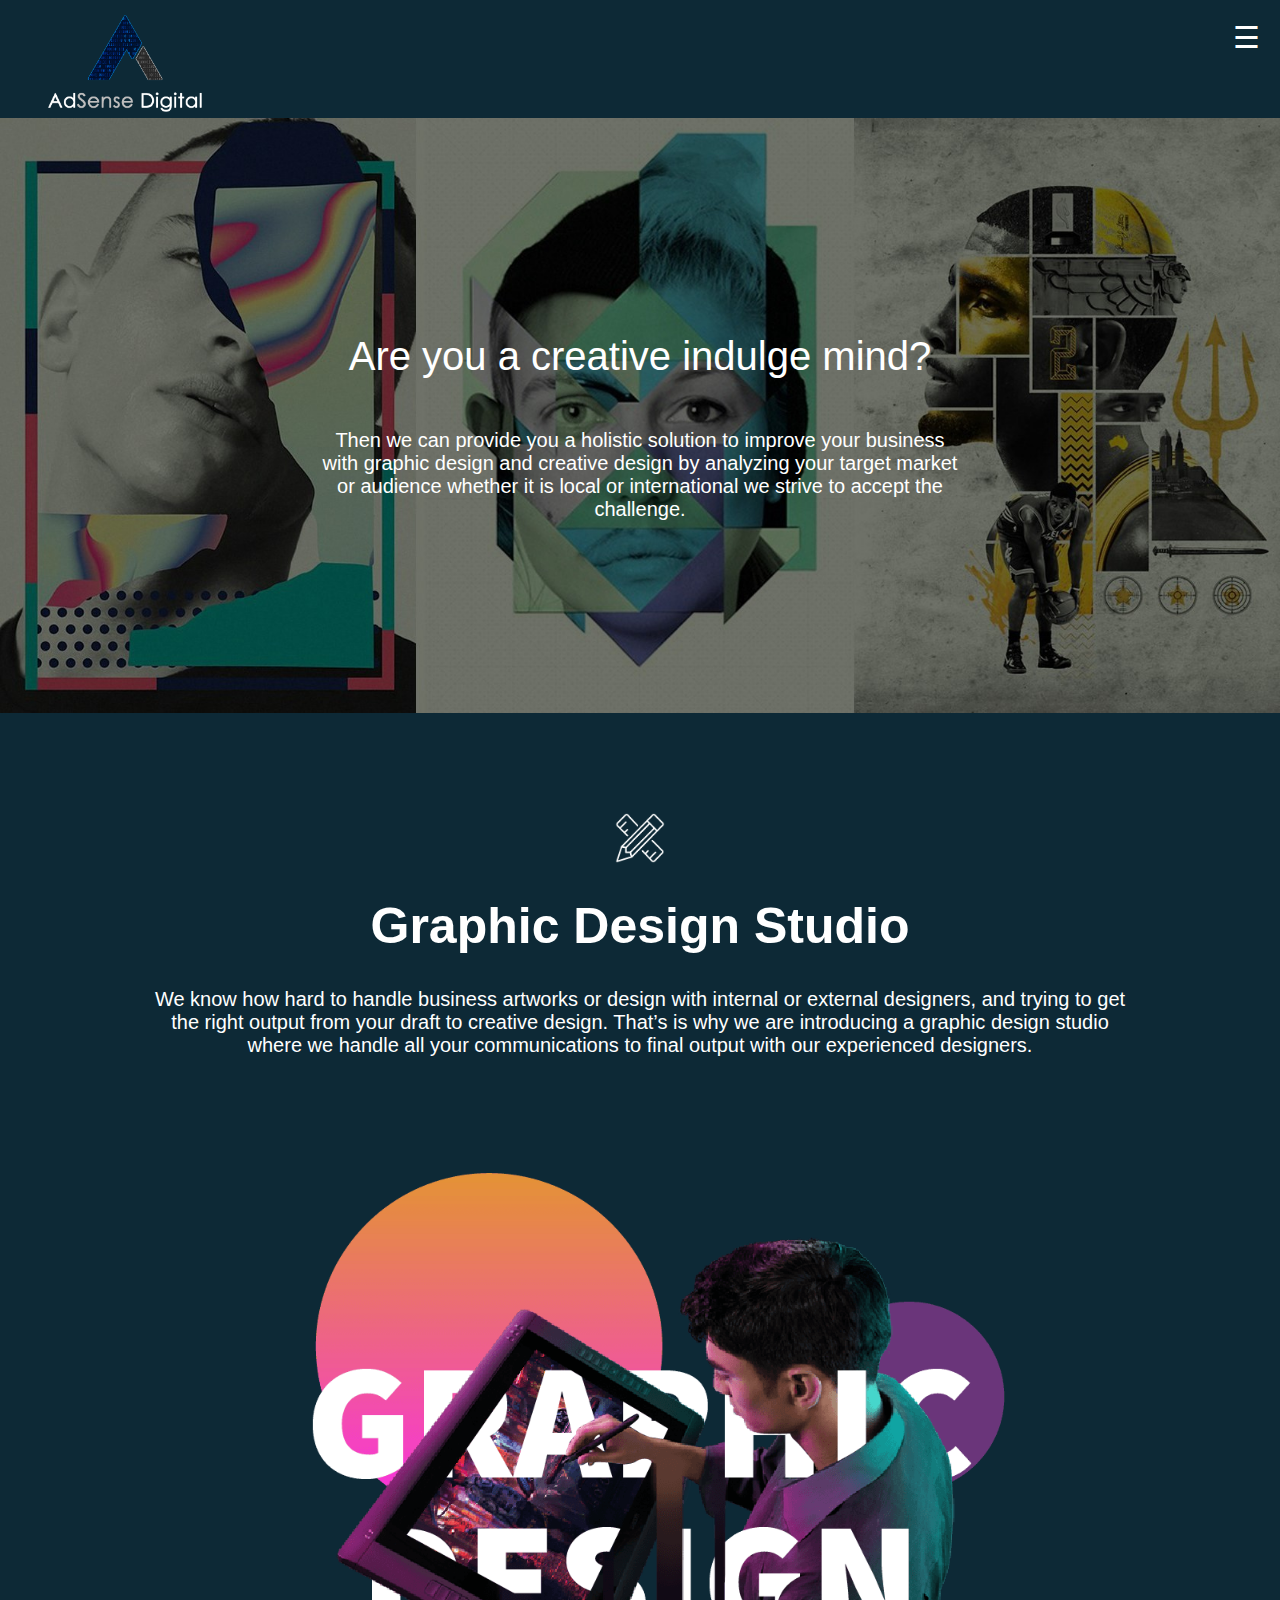
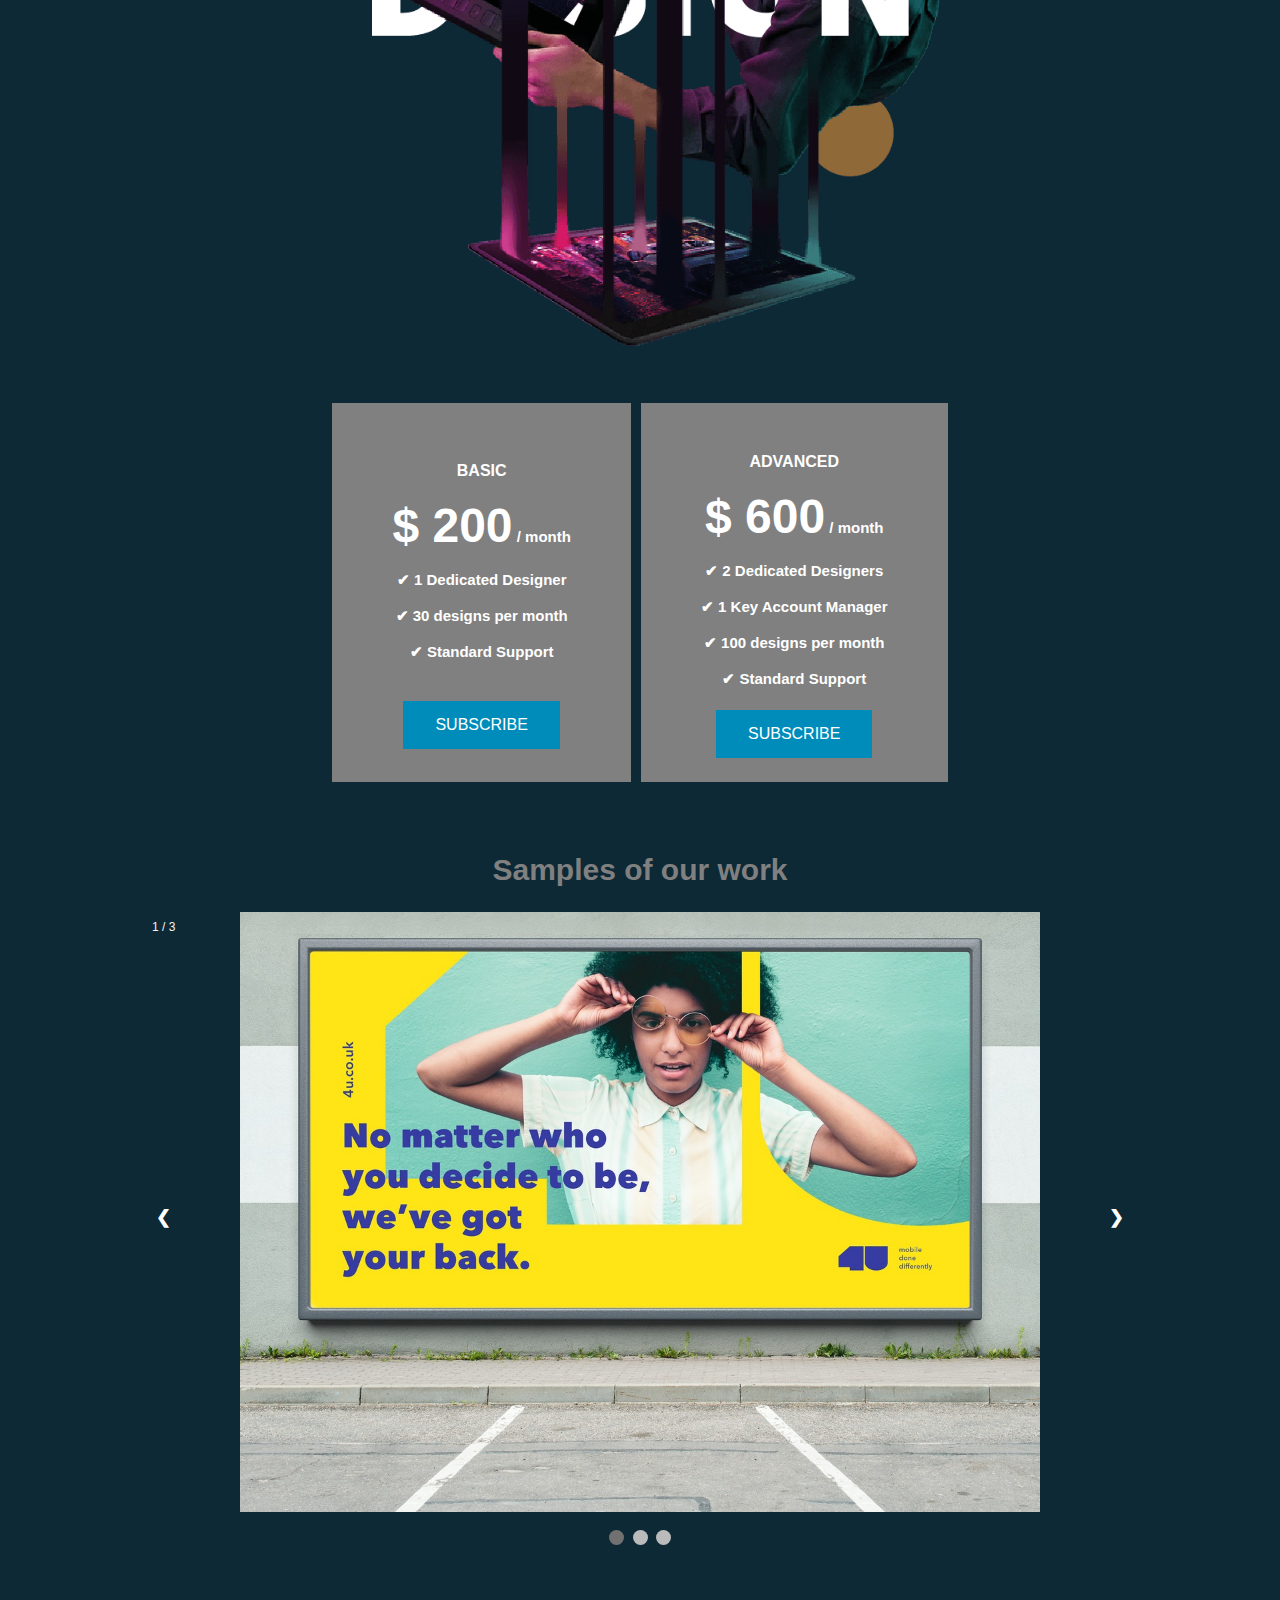
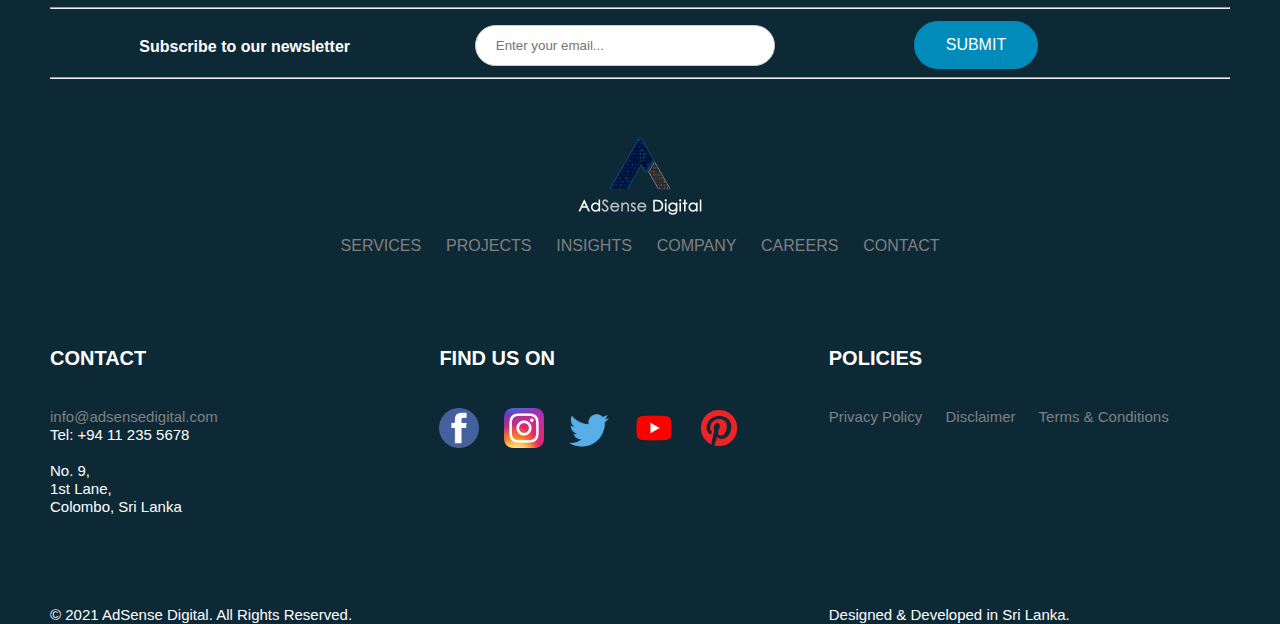
<file: src/creative.html>
<!DOCTYPE html>
<html>
<head> 
	<link rel="icon" href="images/adsenseicon.png">
	<title> Creative Solutions </title>
	<!-- <link rel="stylesheet" type="text/css" href="styles/styles.css"> -->
	<link rel="stylesheet" type="text/css" href="styles/creativeStyles.css">
	<script src="js/myScript.js"></script>
	<meta name="viewport" content="width=device-width, initial-scale=1">
</head>
<body>
	<!-- Header -->
	<div class="header" id="myHeader">
		<img src = "images/logo.png" alt = "logo" style="width:250px; padding-top:10px; padding-bottom:100px;">
		<span style="font-size:30px;cursor:pointer;float:right; padding: 20px;" onclick="openNav()">&#9776;</span>
	</div>	
	
	<!--nav bar-->
	<div id="mySidenav" class="sidenav" style="text-align: center">
		  <a href="javascript:void(0)" class="closebtn" onclick="closeNav()">&times;</a>

		  <div class="fcolumn">
			<img src = "images/logo.png" alt = "logo" style="width:250px; padding-top:20%">
		  </div>

		  <div class="fcolumn">
			<a href="../src/index.html">Home</a>
			<a href="../src/company.htm">About Us</a>
			<a href="../src/index.html#services">Services</a>
			<a href="../src/index.html#projects">Projects</a>
			<a href="../src/index.html#insights">Insights</a>
			<a href="../src/contact.html">Contact</a>
			<a href="../src/career.htm">Careers</a>
		  </div>

		  <div class="fcolumn">
		  <form action="login.php">
			<h2>Sign in</h2>
			<br><br>
			<input type="textt" name="Login" placeholder="Enter email" alt="Search" required>
			<br><br>
			<input type="passwordd" name="password" placeholder="Enter Password" alt="Search" required>
			<br><br>
			<button class="subscribebtn" style="vertical-align:middle"><span>Log in</span></button>
			</form></br>or</br>
			<button class="subscribebtn" style="vertical-align:middle; background-color: transparent"><a href="../src/registration.html" style="color:white; font-size:15px; padding-left:5px;"> <span>Register</span></a></button>
		  </div>
	</div>
	</br>
	<div class="container">
	  <img src="images/design.jpeg" alt="Design" style="width:100%;">
	  <!-- <div class="bottom-left">Bottom Left</div>
	  <div class="top-left">Top Left</div>
	  <div class="top-right">Top Right</div>
	  <div class="bottom-right">Bottom Right</div> -->
	  <div class="centered">Are you a creative indulge mind?</div>
	  <div class="centered2">Then we can provide you a holistic solution to improve your business with graphic design and creative design by analyzing your target market or audience whether it is local or international we strive to accept the challenge.</div>
	</div>
	
	<center>
		<img src = "images/designicon.png" width = "50" height = "50" alt = "Design icon">
		<h1>Graphic Design Studio</h1>
		<p>We know how hard to handle business artworks or design with internal or external designers, and trying to get the right output from your draft to creative design. That’s is why we are introducing a graphic design studio where we handle all your communications to final output with our experienced designers.</p>
		<img src = "images/graphicdesign.png" width = "800" height = "800" alt = "Graphic design">
	</center>
	</br></br>
	<center>
		<table>
		  <tr>
			<th>BASIC</br></br>
				<p2><font size="30px">$ 200</font> / month</p2></br></br>
				<p2>&#10004 1 Dedicated Designer</p2></br></br>
				<p2>&#10004 30 designs per month</p2></br></br>
				<p2>&#10004 Standard Support</p2></br></br></br>
				<button class="subscribebtn" style="vertical-align:middle"><a href="../src/registration.html" style="color:white"><span>SUBSCRIBE </span><a/></button>
			</th>
			<th>ADVANCED</br></br>
				<p2><font size="30px">$ 600</font> / month</p2></br></br>
				<p2>&#10004 2 Dedicated Designers</p2></br></br>
				<p2>&#10004 1 Key Account Manager</p2></br></br>
				<p2>&#10004 100 designs per month</p2></br></br>
				<p2>&#10004 Standard Support</p2></br></br>
				<button class="subscribebtn" style="vertical-align:middle"><a href="../src/registration.html" style="color:white"><span>SUBSCRIBE </span></a></button>
			</th>
		  </tr>
		</table>
	</center>
	</br></br>
	<center><h2>Samples of our work</h2></center>
	<!-- Slideshow container -->
	<div class="slideshow-container">

	  <!-- Full-width images with number and caption text -->
	  <center>
	  <div class="mySlides fade">
		<div class="numbertext">1 / 3</div>
		<img src="images/sample1.jpg" style="height:600px">
	  </div>

	  <div class="mySlides fade">
		<div class="numbertext">2 / 3</div>
		<img src="images/sample2.jpg" style="height:600px">
	  </div>

	  <div class="mySlides fade">
		<div class="numbertext">3 / 3</div>
		<img src="images/sample3.jpg" style="height:600px">
	  </div>
	  </center>

	  <!-- Next and previous buttons -->
	  <a class="prev" onclick="plusSlides(-1)">&#10094;</a>
	  <a class="next" onclick="plusSlides(1)">&#10095;</a>
	</div>
	<br>

	<!-- The dots/circles -->
	<div style="text-align:center">
	  <span class="dot" onclick="currentSlide(1)"></span>
	  <span class="dot" onclick="currentSlide(2)"></span>
	  <span class="dot" onclick="currentSlide(3)"></span>
	</div>
	
	
	<footer>
	
	<hr style="width:100%;text-align:center;">  
  
    <div class="fcolumn" style="top: 50%; text-align: center"><h4>Subscribe to our newsletter</h4></div>

    <div class="fcolumn" style="width: 64%; top: 50%; float:right">
       <form action="newsletter.php">
         <input type="text" style="width:300px" placeholder="Enter your email..." name="email" required> &emsp;&emsp;&emsp;&emsp;&emsp;&emsp;&emsp;&emsp;
		 <button class="subscribebtn" style="border-radius: 50px;"><span>SUBMIT</span></button>
       </form>
    </div>
	
	<hr style="width:100%;text-align:center;">
	</br></br>

	  <center>
	  <img src = "images/logo.png" alt = "logo" style="width:200px; padding-top:10px;">
	  </br></br>
	  <a href="../src/index.html#services">SERVICES</a> &emsp;
	  <a href="../src/index.html#projects">PROJECTS</a> &emsp;
	  <a href="../src/index.html#insights">INSIGHTS</a> &emsp;
	  <a href="../src/company.htm">COMPANY</a> &emsp;
	  <a href="../src/career.htm">CAREERS</a> &emsp;
	  <a href="../src/contact.html">CONTACT</a>
	  </center>
	  </br></br></br></br>

	  <div class="fcolumn">
		  <h3>CONTACT</h3>
		  </br><p3>
		  <a href="mailto:info@adsensedigital.com">info@adsensedigital.com</a>
		  </br>Tel: +94 11 235 5678</br>
		  </br>No. 9,</br>1st Lane,</br>Colombo, Sri Lanka</br>
		  </br></br></br></br>
		  </br>&copy; 2021 AdSense Digital. All Rights Reserved.</p3>
	  </div>
	  
	  <div class="fcolumn">
		<h3>FIND US ON</h3></br>
		<a href="https://facebook.com/" target="_blank"><img src="images/fbicon.png" style="width:40px"></a> &emsp;
		<a href="https://www.instagram.com/" target="_blank"><img src="images/igicon.png" style="width:40px"></a> &emsp;
		<a href="https://twitter.com/?lang=en" target="_blank"><img src="images/twittericon.png" style="width:40px"></a> &emsp;
		<a href="https://www.youtube.com/" target="_blank"><img src="images/youtubeicon.png" style="width:40px"></a> &emsp;
		<a href="https://www.pinterest.com/" target="_blank"><img src="images/pinteresticon.png" style="width:40px"></a>
	  </div>
	  
	  <div class="fcolumn">
		<h3>POLICIES</h3>
		</br><p3>
		<a href="#">Privacy Policy</a> &emsp;
		<a href="#">Disclaimer</a> &emsp;
		<a href="#">Terms & Conditions</a>
		</br></br></br></br></br></br></br></br></br></br>
		</br>Designed & Developed in Sri Lanka.</br>
		</p3>		
	  </div>
	</footer>
	
<script>
/* js for the slideshow was referenced by "W3.CSS Slideshow - W3Schoolshttps://www.w3schools.com" */
var slideIndex = 1;
showSlides(slideIndex);

function plusSlides(n) {
  showSlides(slideIndex += n);
}

function currentSlide(n) {
  showSlides(slideIndex = n);
}

function showSlides(n) {
  var i;
  var slides = document.getElementsByClassName("mySlides");
  var dots = document.getElementsByClassName("dot");
  if (n > slides.length) {slideIndex = 1}    
  if (n < 1) {slideIndex = slides.length}
  for (i = 0; i < slides.length; i++) {
      slides[i].style.display = "none";  
  }
  for (i = 0; i < dots.length; i++) {
      dots[i].className = dots[i].className.replace(" active", "");
  }
  slides[slideIndex-1].style.display = "block";  
  dots[slideIndex-1].className += " active";
}

/* js for the slideshow was referenced by "www.w3schools.com" */
/* header */

window.onscroll = function() {myFunction()};

var header = document.getElementById("myHeader");
var sticky = header.offsetTop;

function myFunction() {
  if (window.pageYOffset > sticky) {
    header.classList.add("sticky");
  } else {
    header.classList.remove("sticky");
  }
}

/* Set the width of the side navigation to 250px */
function openNav() {
  document.getElementById("mySidenav").style.width = "100%";
}

/* Set the width of the side navigation to 0 */
function closeNav() {
  document.getElementById("mySidenav").style.width = "0";
}

</script>

</body>
</html>
</file>
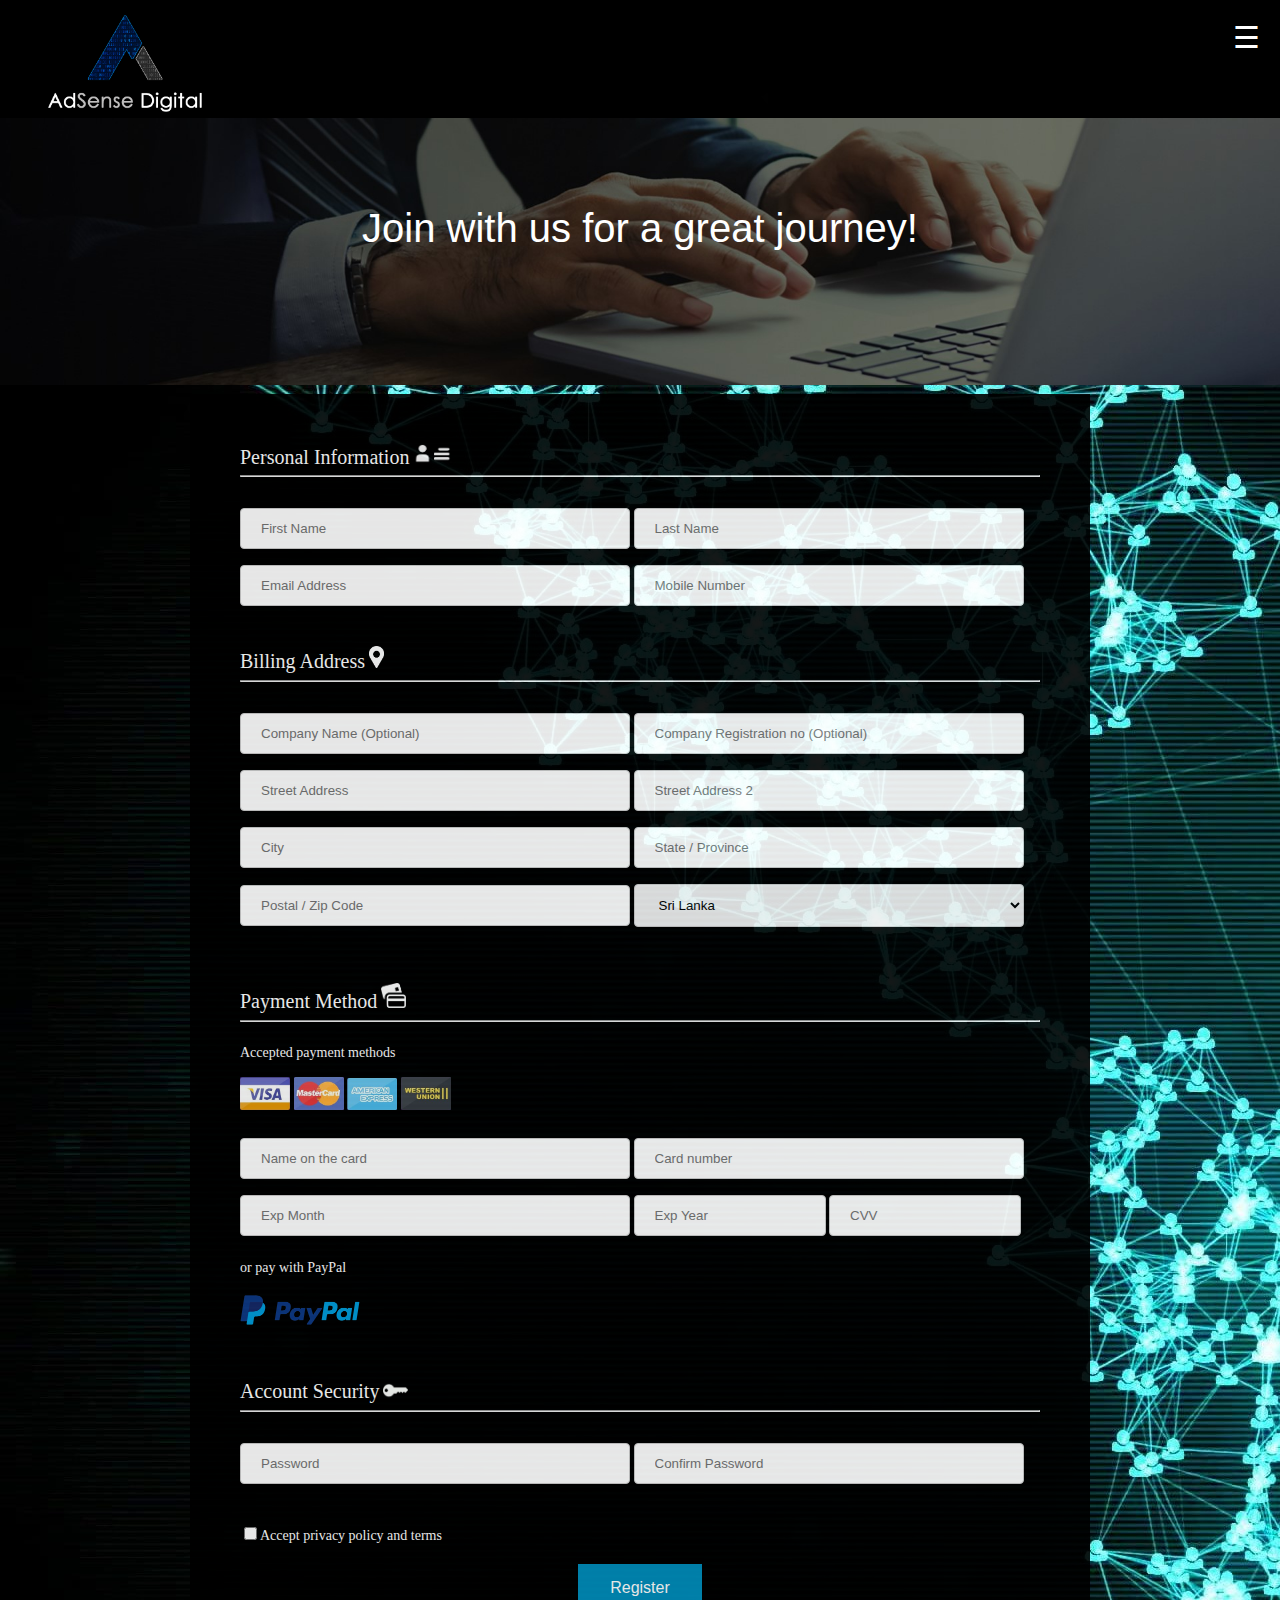
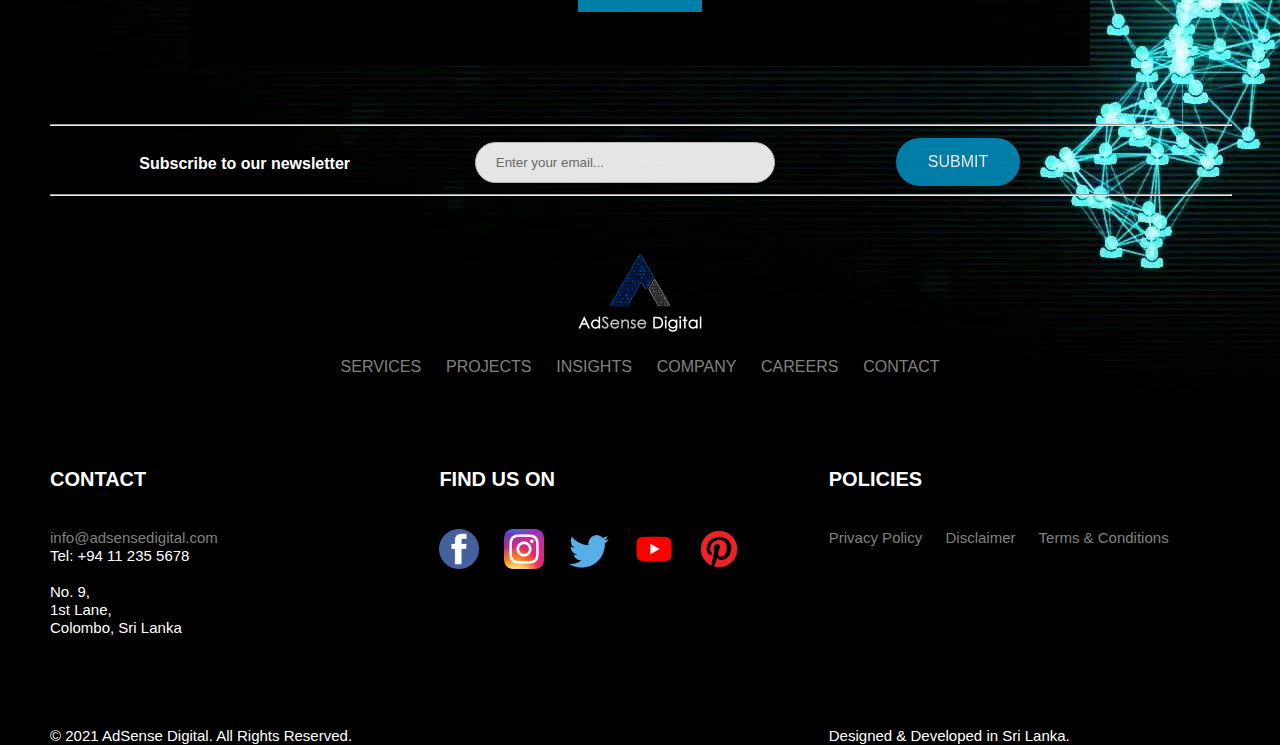
<file: src/registration.html>
<!DOCTYPE html>
<html>
<head> 
	<link rel="icon" href="images/adsenseicon.png">
	<title>Register</title>
	<link rel="stylesheet" type="text/css" href="styles/formStyles.css">
	<script src="js/myScript.js"></script>
</head>
<body>
	<!-- Header -->
	<div class="header" id="myHeader">
		<img src = "images/logo.png" alt = "logo" style="width:250px; padding-top:10px; padding-bottom:100px;">
		<span style="font-size:30px;cursor:pointer;float:right; padding: 20px;" onclick="openNav()">&#9776;</span>
	</div>	
	
	<!--nav bar-->
	<div id="mySidenav" class="sidenav" style="text-align: center">
		  <a href="javascript:void(0)" class="closebtn" onclick="closeNav()">&times;</a>

		  <div class="fcolumn">
			<img src = "images/logo.png" alt = "logo" style="width:250px; padding-top:20%">
		  </div>

		  <div class="fcolumn">
			<a href="../src/index.html">Home</a>
			<a href="../src/company.htm">About Us</a>
			<a href="../src/index.html#services">Services</a>
			<a href="../src/index.html#projects">Projects</a>
			<a href="../src/index.html#insights">Insights</a>
			<a href="../src/contact.html">Contact</a>
			<a href="../src/career.htm">Careers</a>
		  </div>

		  <div class="fcolumn">
		  <form action="login.php" style="width:350px; background: rgba(0, 0, 0, 0); padding:0;">
			<h2>Sign in</h2>
			<br><br>
			<input type="textt" name="Login" placeholder="Enter email" alt="Search" required>
			<br><br>
			<input type="passwordd" name="password" placeholder="Enter Password" alt="Search" required>
			<br><br>
			<button class="submitBtn" style="vertical-align:middle"><span>Log in</span></button>
			</form></br>or</br>
			<button class="submitBtn" style="vertical-align:middle; background-color: transparent"><a href="../src/registration.html" style="color:white; font-size:15px; padding-left:5px;"> <span>Register</span></a></button>
		  </div>
	</div>
	</br>
	<div class="container">
	  <img src="images/register.jpg" alt="Register" style="width:100%;">
	  <!-- <div class="bottom-left">Bottom Left</div>
	  <div class="top-left">Top Left</div>
	  <div class="top-right">Top Right</div>
	  <div class="bottom-right">Bottom Right</div> -->
	  <div class="centered">Join with us for a great journey!</div>
	</div>
	
<form method="post" action="register.php">
	<label> Personal Information</label>
	<img src="images/personicon.png" alt="Person" style="width:40px;">
	<hr></br>
	<input type="text" name="firstname" placeholder="First Name" required>
	<input type="text" name="lastname" placeholder="Last Name" required><br/>
	<input type="email" name="email" placeholder="Email Address" pattern="[a-z0-9._%+-]+@[a-z0-9.-]+\.[a-z]{2,3}" required>
	<input type="phone" name="mobile" pattern="[0-9]{10}" placeholder="Mobile Number" required><br/>
	<br/><br/>
	<!--
	Date of Birth:
	<input type="date" name="day" required><br/><br/>
	-->
	
	<label>Billing Address</label>
	<img src="images/addressicon.png" alt="AddressIcon" style="width:15px;">
	<hr></br>
	<input type="text" name="companyname" placeholder="Company Name (Optional)" >
	<input type="text" name="companyid" placeholder="Company Registration no (Optional)" ></br>
	<input type="text" name="staddress" placeholder="Street Address" required></input> 
	<input type="text" name="staddress2" placeholder="Street Address 2" required></input></br>
	<input type="text" name="city" placeholder="City" required></input>
	<input type="text" name="state" placeholder="State / Province" required></input></br>
	<input type="text" name="zipcode" placeholder="Postal / Zip Code" required></input>
	<select id="country" name="country">
	   <option value="Sri Lanka">Sri Lanka</option>
	   <option value="Afganistan">Afghanistan</option>
	   <option value="Albania">Albania</option>
	   <option value="Algeria">Algeria</option>
	   <option value="American Samoa">American Samoa</option>
	   <option value="Andorra">Andorra</option>
	   <option value="Angola">Angola</option>
	   <option value="Anguilla">Anguilla</option>
	   <option value="Antigua & Barbuda">Antigua & Barbuda</option>
	   <option value="Argentina">Argentina</option>
	   <option value="Armenia">Armenia</option>
	   <option value="Aruba">Aruba</option>
	   <option value="Australia">Australia</option>
	   <option value="Austria">Austria</option>
	   <option value="Azerbaijan">Azerbaijan</option>
	   <option value="Bahamas">Bahamas</option>
	   <option value="Bahrain">Bahrain</option>
	   <option value="Bangladesh">Bangladesh</option>
	   <option value="Barbados">Barbados</option>
	   <option value="Belarus">Belarus</option>
	   <option value="Belgium">Belgium</option>
	   <option value="Belize">Belize</option>
	   <option value="Benin">Benin</option>
	   <option value="Bermuda">Bermuda</option>
	   <option value="Bhutan">Bhutan</option>
	   <option value="Bolivia">Bolivia</option>
	   <option value="Bonaire">Bonaire</option>
	   <option value="Bosnia & Herzegovina">Bosnia & Herzegovina</option>
	   <option value="Botswana">Botswana</option>
	   <option value="Brazil">Brazil</option>
	   <option value="British Indian Ocean Ter">British Indian Ocean Ter</option>
	   <option value="Brunei">Brunei</option>
	   <option value="Bulgaria">Bulgaria</option>
	   <option value="Burkina Faso">Burkina Faso</option>
	   <option value="Burundi">Burundi</option>
	   <option value="Cambodia">Cambodia</option>
	   <option value="Cameroon">Cameroon</option>
	   <option value="Canada">Canada</option>
	   <option value="Canary Islands">Canary Islands</option>
	   <option value="Cape Verde">Cape Verde</option>
	   <option value="Cayman Islands">Cayman Islands</option>
	   <option value="Central African Republic">Central African Republic</option>
	   <option value="Chad">Chad</option>
	   <option value="Channel Islands">Channel Islands</option>
	   <option value="Chile">Chile</option>
	   <option value="China">China</option>
	   <option value="Christmas Island">Christmas Island</option>
	   <option value="Cocos Island">Cocos Island</option>
	   <option value="Colombia">Colombia</option>
	   <option value="Comoros">Comoros</option>
	   <option value="Congo">Congo</option>
	   <option value="Cook Islands">Cook Islands</option>
	   <option value="Costa Rica">Costa Rica</option>
	   <option value="Cote DIvoire">Cote DIvoire</option>
	   <option value="Croatia">Croatia</option>
	   <option value="Cuba">Cuba</option>
	   <option value="Curaco">Curacao</option>
	   <option value="Cyprus">Cyprus</option>
	   <option value="Czech Republic">Czech Republic</option>
	   <option value="Denmark">Denmark</option>
	   <option value="Djibouti">Djibouti</option>
	   <option value="Dominica">Dominica</option>
	   <option value="Dominican Republic">Dominican Republic</option>
	   <option value="East Timor">East Timor</option>
	   <option value="Ecuador">Ecuador</option>
	   <option value="Egypt">Egypt</option>
	   <option value="El Salvador">El Salvador</option>
	   <option value="Equatorial Guinea">Equatorial Guinea</option>
	   <option value="Eritrea">Eritrea</option>
	   <option value="Estonia">Estonia</option>
	   <option value="Ethiopia">Ethiopia</option>
	   <option value="Falkland Islands">Falkland Islands</option>
	   <option value="Faroe Islands">Faroe Islands</option>
	   <option value="Fiji">Fiji</option>
	   <option value="Finland">Finland</option>
	   <option value="France">France</option>
	   <option value="French Guiana">French Guiana</option>
	   <option value="French Polynesia">French Polynesia</option>
	   <option value="French Southern Ter">French Southern Ter</option>
	   <option value="Gabon">Gabon</option>
	   <option value="Gambia">Gambia</option>
	   <option value="Georgia">Georgia</option>
	   <option value="Germany">Germany</option>
	   <option value="Ghana">Ghana</option>
	   <option value="Gibraltar">Gibraltar</option>
	   <option value="Great Britain">Great Britain</option>
	   <option value="Greece">Greece</option>
	   <option value="Greenland">Greenland</option>
	   <option value="Grenada">Grenada</option>
	   <option value="Guadeloupe">Guadeloupe</option>
	   <option value="Guam">Guam</option>
	   <option value="Guatemala">Guatemala</option>
	   <option value="Guinea">Guinea</option>
	   <option value="Guyana">Guyana</option>
	   <option value="Haiti">Haiti</option>
	   <option value="Hawaii">Hawaii</option>
	   <option value="Honduras">Honduras</option>
	   <option value="Hong Kong">Hong Kong</option>
	   <option value="Hungary">Hungary</option>
	   <option value="Iceland">Iceland</option>
	   <option value="Indonesia">Indonesia</option>
	   <option value="India">India</option>
	   <option value="Iran">Iran</option>
	   <option value="Iraq">Iraq</option>
	   <option value="Ireland">Ireland</option>
	   <option value="Isle of Man">Isle of Man</option>
	   <option value="Israel">Israel</option>
	   <option value="Italy">Italy</option>
	   <option value="Jamaica">Jamaica</option>
	   <option value="Japan">Japan</option>
	   <option value="Jordan">Jordan</option>
	   <option value="Kazakhstan">Kazakhstan</option>
	   <option value="Kenya">Kenya</option>
	   <option value="Kiribati">Kiribati</option>
	   <option value="Korea North">Korea North</option>
	   <option value="Korea Sout">Korea South</option>
	   <option value="Kuwait">Kuwait</option>
	   <option value="Kyrgyzstan">Kyrgyzstan</option>
	   <option value="Laos">Laos</option>
	   <option value="Latvia">Latvia</option>
	   <option value="Lebanon">Lebanon</option>
	   <option value="Lesotho">Lesotho</option>
	   <option value="Liberia">Liberia</option>
	   <option value="Libya">Libya</option>
	   <option value="Liechtenstein">Liechtenstein</option>
	   <option value="Lithuania">Lithuania</option>
	   <option value="Luxembourg">Luxembourg</option>
	   <option value="Macau">Macau</option>
	   <option value="Macedonia">Macedonia</option>
	   <option value="Madagascar">Madagascar</option>
	   <option value="Malaysia">Malaysia</option>
	   <option value="Malawi">Malawi</option>
	   <option value="Maldives">Maldives</option>
	   <option value="Mali">Mali</option>
	   <option value="Malta">Malta</option>
	   <option value="Marshall Islands">Marshall Islands</option>
	   <option value="Martinique">Martinique</option>
	   <option value="Mauritania">Mauritania</option>
	   <option value="Mauritius">Mauritius</option>
	   <option value="Mayotte">Mayotte</option>
	   <option value="Mexico">Mexico</option>
	   <option value="Midway Islands">Midway Islands</option>
	   <option value="Moldova">Moldova</option>
	   <option value="Monaco">Monaco</option>
	   <option value="Mongolia">Mongolia</option>
	   <option value="Montserrat">Montserrat</option>
	   <option value="Morocco">Morocco</option>
	   <option value="Mozambique">Mozambique</option>
	   <option value="Myanmar">Myanmar</option>
	   <option value="Nambia">Nambia</option>
	   <option value="Nauru">Nauru</option>
	   <option value="Nepal">Nepal</option>
	   <option value="Netherland Antilles">Netherland Antilles</option>
	   <option value="Netherlands">Netherlands (Holland, Europe)</option>
	   <option value="Nevis">Nevis</option>
	   <option value="New Caledonia">New Caledonia</option>
	   <option value="New Zealand">New Zealand</option>
	   <option value="Nicaragua">Nicaragua</option>
	   <option value="Niger">Niger</option>
	   <option value="Nigeria">Nigeria</option>
	   <option value="Niue">Niue</option>
	   <option value="Norfolk Island">Norfolk Island</option>
	   <option value="Norway">Norway</option>
	   <option value="Oman">Oman</option>
	   <option value="Pakistan">Pakistan</option>
	   <option value="Palau Island">Palau Island</option>
	   <option value="Palestine">Palestine</option>
	   <option value="Panama">Panama</option>
	   <option value="Papua New Guinea">Papua New Guinea</option>
	   <option value="Paraguay">Paraguay</option>
	   <option value="Peru">Peru</option>
	   <option value="Phillipines">Philippines</option>
	   <option value="Pitcairn Island">Pitcairn Island</option>
	   <option value="Poland">Poland</option>
	   <option value="Portugal">Portugal</option>
	   <option value="Puerto Rico">Puerto Rico</option>
	   <option value="Qatar">Qatar</option>
	   <option value="Republic of Montenegro">Republic of Montenegro</option>
	   <option value="Republic of Serbia">Republic of Serbia</option>
	   <option value="Reunion">Reunion</option>
	   <option value="Romania">Romania</option>
	   <option value="Russia">Russia</option>
	   <option value="Rwanda">Rwanda</option>
	   <option value="St Barthelemy">St Barthelemy</option>
	   <option value="St Eustatius">St Eustatius</option>
	   <option value="St Helena">St Helena</option>
	   <option value="St Kitts-Nevis">St Kitts-Nevis</option>
	   <option value="St Lucia">St Lucia</option>
	   <option value="St Maarten">St Maarten</option>
	   <option value="St Pierre & Miquelon">St Pierre & Miquelon</option>
	   <option value="St Vincent & Grenadines">St Vincent & Grenadines</option>
	   <option value="Saipan">Saipan</option>
	   <option value="Samoa">Samoa</option>
	   <option value="Samoa American">Samoa American</option>
	   <option value="San Marino">San Marino</option>
	   <option value="Sao Tome & Principe">Sao Tome & Principe</option>
	   <option value="Saudi Arabia">Saudi Arabia</option>
	   <option value="Senegal">Senegal</option>
	   <option value="Seychelles">Seychelles</option>
	   <option value="Sierra Leone">Sierra Leone</option>
	   <option value="Singapore">Singapore</option>
	   <option value="Slovakia">Slovakia</option>
	   <option value="Slovenia">Slovenia</option>
	   <option value="Solomon Islands">Solomon Islands</option>
	   <option value="Somalia">Somalia</option>
	   <option value="South Africa">South Africa</option>
	   <option value="Spain">Spain</option>
	   <option value="Sri Lanka">Sri Lanka</option>
	   <option value="Sudan">Sudan</option>
	   <option value="Suriname">Suriname</option>
	   <option value="Swaziland">Swaziland</option>
	   <option value="Sweden">Sweden</option>
	   <option value="Switzerland">Switzerland</option>
	   <option value="Syria">Syria</option>
	   <option value="Tahiti">Tahiti</option>
	   <option value="Taiwan">Taiwan</option>
	   <option value="Tajikistan">Tajikistan</option>
	   <option value="Tanzania">Tanzania</option>
	   <option value="Thailand">Thailand</option>
	   <option value="Togo">Togo</option>
	   <option value="Tokelau">Tokelau</option>
	   <option value="Tonga">Tonga</option>
	   <option value="Trinidad & Tobago">Trinidad & Tobago</option>
	   <option value="Tunisia">Tunisia</option>
	   <option value="Turkey">Turkey</option>
	   <option value="Turkmenistan">Turkmenistan</option>
	   <option value="Turks & Caicos Is">Turks & Caicos Is</option>
	   <option value="Tuvalu">Tuvalu</option>
	   <option value="Uganda">Uganda</option>
	   <option value="United Kingdom">United Kingdom</option>
	   <option value="Ukraine">Ukraine</option>
	   <option value="United Arab Erimates">United Arab Emirates</option>
	   <option value="United States of America">United States of America</option>
	   <option value="Uraguay">Uruguay</option>
	   <option value="Uzbekistan">Uzbekistan</option>
	   <option value="Vanuatu">Vanuatu</option>
	   <option value="Vatican City State">Vatican City State</option>
	   <option value="Venezuela">Venezuela</option>
	   <option value="Vietnam">Vietnam</option>
	   <option value="Virgin Islands (Brit)">Virgin Islands (Brit)</option>
	   <option value="Virgin Islands (USA)">Virgin Islands (USA)</option>
	   <option value="Wake Island">Wake Island</option>
	   <option value="Wallis & Futana Is">Wallis & Futana Is</option>
	   <option value="Yemen">Yemen</option>
	   <option value="Zaire">Zaire</option>
	   <option value="Zambia">Zambia</option>
	   <option value="Zimbabwe">Zimbabwe</option>
	</select></br></br>
	<br/><br/>
	<!-- 
	Gender: <br/>
	<input type="radio" name="gender" checked>Male
	<input type="radio" name="gender" checked>Female<br/><br/> 
	-->
	<label>Payment Method</label>
	<img src="images/cardicon.png" alt="CardIcon" style="width:25px;">
	<hr></br>
	Accepted payment methods<br/><br/>
	<img src="images/visa.jpg" alt="Visa" style="width:50px;">
	<img src="images/mastercard.jpg" alt="MasterCard" style="width:50px;">
	<img src="images/americanexpress.jpg" alt="AmericanExpress" style="width:50px;">
	<img src="images/westernunion.jpg" alt="WesternUnion" style="width:50px;"><br/><br/>
	<input type="text" id="cname" name="cardname" placeholder="Name on the card">
	<input type="text" id="cnum" name="cardnumber" placeholder="Card number">
	<input type="text" id="expmonth" name="expmonth" placeholder="Exp Month">
	<input type="text" id="expyear" name="expyear" placeholder="Exp Year">
	<input type="text" id="cvv" name="cvv" placeholder="CVV">
	<br/><br/>
	or pay with PayPal</br>
	<a href="https://www.paypal.com/" target="_blank"><img src="images/paypal.png" alt="PayPal" style="width:120px;"></a>
	</br></br><br/>
	<label>Account Security</label>
	<img src="images/passwordicon.jpg" alt="PasswordIcon" style="width:25px;">
	<hr></br>
	<input type="password" id="psw" name="psw" pattern="(?=.*\d)(?=.*[a-z])(?=.*[A-Z]).{8,}" title="Must contain at least one number and one uppercase and lowercase letter, and at least 8 or more characters" placeholder="Password"required>
	<input type="password" id="cnfrmpwd" placeholder="Confirm Password" required><br/><br/>

	<br><input type="checkbox" class="inputStyle" id="checkBox" onclick="enableButton()">Accept privacy policy and terms<br/><br/>
	<!-- <center><input type="submit" id="submitBtn" value="Submit" enabled></center> -->
	<center><button type="submit" class="submitBtn" style="vertical-align:middle"><span>Register </span></button></center>
	
</form>

	<footer>
	
	<hr style="width:100%;text-align:center;">  
  
    <div class="fcolumn" style="top: 50%; text-align: center"><h4>Subscribe to our newsletter</h4></div>

    <div class="fcolumn" style="width: 64%; top: 50%; float:right">
       <form action="newsletter.php" style="background: rgba(0, 0, 0, 0); padding:0;">
         <input type="text" style="width:300px; border-radius: 50px;" placeholder="Enter your email..." name="email" required> &emsp;&emsp;&emsp;&emsp;&emsp;&emsp;&emsp;&emsp;
		 <button class="submitBtn" style="border-radius: 50px;"><span>SUBMIT</span></button>
       </form>
    </div>
	
	<hr style="width:100%;text-align:center;">
	</br></br>

	  <center>
	  <img src = "images/logo.png" alt = "logo" style="width:200px; padding-top:10px;">
	  </br></br>
	  <a href="../src/index.html#services">SERVICES</a> &emsp;
	  <a href="../src/index.html#projects">PROJECTS</a> &emsp;
	  <a href="../src/index.html#insights">INSIGHTS</a> &emsp;
	  <a href="../src/company.htm">COMPANY</a> &emsp;
	  <a href="../src/career.htm">CAREERS</a> &emsp;
	  <a href="../src/contact.html">CONTACT</a>
	  </center>
	  </br></br></br></br>

	  <div class="fcolumn">
		  <h3>CONTACT</h3>
		  </br><p3>
		  <a href="mailto:info@adsensedigital.com">info@adsensedigital.com</a>
		  </br>Tel: +94 11 235 5678</br>
		  </br>No. 9,</br>1st Lane,</br>Colombo, Sri Lanka</br>
		  </br></br></br></br>
		  </br>&copy; 2021 AdSense Digital. All Rights Reserved.</p3>
	  </div>
	  
	  <div class="fcolumn">
		<h3>FIND US ON</h3></br>
		<a href="https://facebook.com/" target="_blank"><img src="images/fbicon.png" style="width:40px"></a> &emsp;
		<a href="https://www.instagram.com/" target="_blank"><img src="images/igicon.png" style="width:40px"></a> &emsp;
		<a href="https://twitter.com/?lang=en" target="_blank"><img src="images/twittericon.png" style="width:40px"></a> &emsp;
		<a href="https://www.youtube.com/" target="_blank"><img src="images/youtubeicon.png" style="width:40px"></a> &emsp;
		<a href="https://www.pinterest.com/" target="_blank"><img src="images/pinteresticon.png" style="width:40px"></a>
	  </div>
	  
	  <div class="fcolumn">
		<h3>POLICIES</h3>
		</br><p3>
		<a href="#">Privacy Policy</a> &emsp;
		<a href="#">Disclaimer</a> &emsp;
		<a href="#">Terms & Conditions</a>
		</br></br></br></br></br></br></br></br></br></br>
		</br>Designed & Developed in Sri Lanka.</br>
		</p3>		
	  </div>
	</footer>
	
</body>

<script>
/* js for the header was referenced by "www.w3schools.com" */
/* header */

window.onscroll = function() {myFunction()};

var header = document.getElementById("myHeader");
var sticky = header.offsetTop;

function myFunction() {
  if (window.pageYOffset > sticky) {
    header.classList.add("sticky");
  } else {
    header.classList.remove("sticky");
  }
}

/* Set the width of the side navigation to 250px */
function openNav() {
  document.getElementById("mySidenav").style.width = "100%";
}

/* Set the width of the side navigation to 0 */
function closeNav() {
  document.getElementById("mySidenav").style.width = "0";
}
</script>

</html>
</file>
<file: src/styles/contactpagestyle.css>
body {
    background-color:#07232e;
    color:white;
    font-family: 'neue-haas-unica',sans-serif;
    margin:0
}

/* The side navigation menu */
.navbar {
	float: right;
	font-size:30px;
	cursor:pointer;
	margin-right: 10px;
}

.navbar:hover {
	text-decoration: none;
	color: white;
}

.sidenav {
  height: 100%; /* 100% Full-height */
  width: 0; /* 0 width - change this with JavaScript */
  position: fixed; /* Stay in place */
  z-index: 10; /* Stay on top */
  top: 0; /* Stay at the top */
  right: 0;
  background-color: #111; /* Black*/
  overflow-x: hidden; /* Disable horizontal scroll */
  padding-top: 60px; /* Place content 60px from the top */
  transition: 0.5s; /* 0.5 second transition effect to slide in the sidenav */
  opacity: 0.9;
}

/* The navigation menu links */
.sidenav a {
  padding: 8px 8px 8px 32px;
  text-decoration: none;
  font-size: 40px;
  text-align: center;
  color: #818181;
  display: block;
  transition: 0.3s;
}

/* When you mouse over the navigation links, change their color */
.sidenav a:hover {
  color: #f1f1f1;
}

/* Position and style the close button (top right corner) */
.sidenav .closebtn {
  position: absolute;
  top: 0;
  right: 25px;
  font-size: 36px;
  margin-left: 50px;
}

/* Style page content - use this if you want to push the page content to the right when you open the side navigation */
#main {
  transition: margin-left .5s;
  padding: 20px;
}

input[type=textt], [type=passwordd] {
    background-color: lightgrey;
    color: white;
    width: 234px;
    height: 20px;
    border-radius: 4px;
    border-width: 10;
}

/* On smaller screens, where height is less than 450px, change the style of the sidenav (less padding and a smaller font size) */
@media screen and (max-height: 450px) {
  .sidenav {padding-top: 15px;}
  .sidenav a {font-size: 18px;}
}

/* Style the header */
.header {
  /*padding: 20px;*/ 
  height: 100px;
  background: rgba(0, 0, 0, 0);
  color: white;
  margin: 0;
  z-index:10;
}

/* The sticky class is added to the header with JS when it reaches its scroll position */
.sticky {
  position: fixed;
  top: 0;
  width: 100%;
}

/* Add some top padding to the page content to prevent sudden quick movement (as the header gets a new position at the top of the page (position:fixed and top:0) */
.sticky + .content {
  padding-top: 100px;
}

::placeholder { /* Chrome, Firefox, Opera, Safari 10.1+ */
    color: grey;
    opacity: 1; /* Firefox */
}

h1 {
    font-size:50px;
}

.container {
    position: relative;
    text-align: center;
    color: white;
}

.container1 {
    position: relative;
    text-align: center;
    color: white;
    font-size: 54px;
    line-height: 72px;
    letter-spacing: 5px;
}

.container2 {
    position: relative;
    text-align: left;
    color: white;
}

.container3 {
    position: relative;
    text-align: left;
    color: white;
    font-size: 20px;
    line-height: 30px;
	background-image: url("../images/contact.jpg");
	background-image: no-repeat;
	background-size: 100%;
	position: relative;
	padding: 10%;
	padding-top: 5%;
	padding-bottom: 5%;
}

input[type=text] {
    width: 600px;
    padding: 12px 20px;
    margin: 8px 0;
    display: inline-block;
    border: 1px solid #ccc;
    border-radius: 25px;
    box-sizing: border-box;
}

textarea {
    width: 100%;
    height:135px;
    padding: 15px;
    margin: 5px 0 22px 0;
    border-radius: 25px;
}

table, th, td {
    border-collapse: collapse;
    font-family: Helvetica, sans-serif;
}

th, td {
    background-color: #07232e;
    padding: 0;
    padding-left: 40px;
    padding-right: 40px;
}

/* button */

.subscribebtn {
    border: none;
    color: white;
    padding: 15px 32px;
    text-align: center;
    text-decoration: none;
    display: inline-block;
    font-size: 16px;
    margin: 4px 2px;
    cursor: pointer;
    background-color: #008CBA;
}

.subscribebtn span {
    cursor: pointer;
    display: inline-block;
    position: relative;
    transition: 0.5s;
}

.subscribebtn span:after {
    content: '\00bb';
    position: absolute;
    opacity: 0;
    top: 0;
    right: -20px;
    transition: 0.5s;
}

.subscribebtn:hover span {
    padding-right: 25px;
}

.subscribebtn:hover span:after {
    opacity: 1;
    right: 0;
}

/* Centered text */
.centered {
    position: absolute;
    top: 50%;
    left: 50%;
    transform: translate(-50%, -50%);
    text-align: center;
    width: 100%;
}

/* footer */
footer {
	padding: 50px;
}

h3 {
	font-size: 20px;
	
}

.fcolumn {
	float: left;
	width: 33%;
	/*padding: 10px;*/
	position: relative;
}

p3 {
	font-size:15px;
}

a:link {
  text-decoration: none;
  color: grey;
}

a:visited {
  text-decoration: none;
  color: grey;
}

a:hover {
  text-decoration: none;
  color: white;
}

a:active {
  text-decoration: none;
  color: white;  
}
</file>
<file: src/styles/creativeStyles.css>
body {
	background-color:#0d2936;
	color:white;
	font-family: 'neue-haas-unica',sans-serif;
	margin:0;
}

h1 {
	font-size:50px;
}

/* Container holding the image and the text */
.container {
  position: relative;
  text-align: center;
  color: white;
  font-size: 40px;
  margin-bottom: 100px;
}

/* Centered text */
.centered {
  position: absolute;
  top: 40%;
  left: 50%;
  transform: translate(-50%, -50%);
}

.centered2 {
  position: absolute;
  top: 60%;
  left: 50%;
  transform: translate(-50%, -50%);
  font-size: 20px;
}

p {
	font-size:20px;
	margin-right:150px;
	margin-left:150px;
	margin-bottom:100px;
}


table, th, td {
  border: 10px solid #0d2936;
  border-collapse: collapse;
  font-family: Helvetica, sans-serif;
}

th, td {
  background-color: grey;
  padding: 50px;
  padding-bottom: 20px;
  padding-left: 60px;
  padding-right: 60px;
}

p2 {
	font-size:15px;
	text-align: left;
}

.subscribebtn {
  border: none;
  color: white;
  padding: 15px 32px;
  text-align: center;
  text-decoration: none;
  display: inline-block;
  font-size: 16px;
  margin: 4px 2px;
  cursor: pointer;
  background-color: #008CBA;
}

.subscribebtn span {
  cursor: pointer;
  display: inline-block;
  position: relative;
  transition: 0.5s;
}

.subscribebtn span:after {
  content: '\00bb';
  position: absolute;
  opacity: 0;
  top: 0;
  right: -20px;
  transition: 0.5s;
}

.subscribebtn:hover span {
  padding-right: 25px;
}

.subscribebtn:hover span:after {
  opacity: 1;
  right: 0;
}

h2 {
	font-size:30px;
	color: grey;
}

* {box-sizing:border-box}
.mySlides {display: none}
img {vertical-align: middle;}

/* Slideshow container */
.slideshow-container {
  max-width: 1000px;
  position: relative;
  margin: auto;
}

Hide the images by default 
.mySlides {
  display: none;
} 

/* Next & previous buttons */
.prev, .next {
  cursor: pointer;
  position: absolute;
  top: 50%;
  width: auto;
  margin-top: -22px;
  padding: 16px;
  color: white;
  font-weight: bold;
  font-size: 18px;
  transition: 0.6s ease;
  border-radius: 0 3px 3px 0;
  user-select: none;
}

/* Position the "next button" to the right */
.next {
  right: 0;
  border-radius: 3px 0 0 3px;
}

/* On hover, add a black background color with a little bit see-through */
.prev:hover, .next:hover {
  background-color: rgba(0,0,0,0.8);
}

/* Caption text
.text {
  color: #f2f2f2;
  font-size: 15px;
  padding: 8px 12px;
  position: absolute;
  bottom: 8px;
  width: 100%;
  text-align: center;
} */

/* Number text (1/3 etc) */
.numbertext {
  color: #f2f2f2;
  font-size: 12px;
  padding: 8px 12px;
  position: absolute;
  top: 0;
}

/* The dots/bullets/indicators */
.dot {
  cursor: pointer;
  height: 15px;
  width: 15px;
  margin: 0 2px;
  background-color: #bbb;
  border-radius: 50%;
  display: inline-block;
  transition: background-color 0.6s ease;
}

.active, .dot:hover {
  background-color: #717171;
}

/* Fading animation */
.fade {
  -webkit-animation-name: fade;
  -webkit-animation-duration: 1.5s;
  animation-name: fade;
  animation-duration: 1.5s;
}

@-webkit-keyframes fade {
  from {opacity: .4}
  to {opacity: 1}
}

@keyframes fade {
  from {opacity: .4}
  to {opacity: 1}
}

/* On smaller screens, decrease text size 
@media only screen and (max-width: 300px) {
  .prev, .next,.text {font-size: 11px}
} */

/* The side navigation menu */
.navbar {
	float: right;
	font-size:30px;
	cursor:pointer;
	margin-right: 10px;
}

.sidenav {
  height: 100%; /* 100% Full-height */
  width: 0; /* 0 width - change this with JavaScript */
  position: fixed; /* Stay in place */
  z-index: 10; /* Stay on top */
  top: 0; /* Stay at the top */
  right: 0;
  background-color: #111; /* Black*/
  overflow-x: hidden; /* Disable horizontal scroll */
  padding-top: 60px; /* Place content 60px from the top */
  transition: 0.5s; /* 0.5 second transition effect to slide in the sidenav */
  opacity: 0.9;
}

/* The navigation menu links */
.sidenav a {
  padding: 8px 8px 8px 32px;
  text-decoration: none;
  font-size: 40px;
  text-align: center;
  color: #818181;
  display: block;
  transition: 0.3s;
}

/* When you mouse over the navigation links, change their color */
.sidenav a:hover {
  color: #f1f1f1;
}

/* Position and style the close button (top right corner) */
.sidenav .closebtn {
  position: absolute;
  top: 0;
  right: 25px;
  font-size: 36px;
  margin-left: 50px;
}

/* Style page content - use this if you want to push the page content to the right when you open the side navigation */
#main {
  transition: margin-left .5s;
  padding: 20px;
}

/* On smaller screens, where height is less than 450px, change the style of the sidenav (less padding and a smaller font size) */
@media screen and (max-height: 450px) {
  .sidenav {padding-top: 15px;}
  .sidenav a {font-size: 18px;}
}

/* Style the header */
.header {
  /*padding: 20px;*/ 
  height: 100px;
  background: rgba(0, 0, 0, 0);
  color: white;
  margin: 0;
  z-index:10;
}

/* The sticky class is added to the header with JS when it reaches its scroll position */
.sticky {
  position: fixed;
  top: 0;
  width: 100%
}

/* Add some top padding to the page content to prevent sudden quick movement (as the header gets a new position at the top of the page (position:fixed and top:0) */
.sticky + .content {
  padding-top: 100px;
}

input[type=textt], [type=passwordd] {
    background-color: lightgrey;
    color: white;
    width: 234px;
    height: 25px;
    border-radius: 4px;
    border-width: 10;
}

/* footer */
footer {
	padding: 50px;
}

h3 {
	font-size: 20px;
	
}

.fcolumn {
	float: left;
	width: 33%;
	/*padding: 10px;*/
	position: relative;
}

p3 {
	font-size:15px;
}

a:link {
  text-decoration: none;
  color: grey;
}

a:visited {
  text-decoration: none;
  color: grey;
}

a:hover {
  text-decoration: none;
  color: white;
}

a:active {
  text-decoration: none;
  color: white;  
}

input[type=text] {
    width: 600px;
    padding: 12px 20px;
    margin: 8px 0;
    display: inline-block;
    border: 1px solid #ccc;
    border-radius: 25px;
    box-sizing: border-box;
}
</file>
<file: src/styles/formStyles.css>
body {
	background-image:url("../images/world.jpg");
	background-repeat: no-repeat;
	background-color:#0d2936;
	background-color:black;
	color:white;
	font-family: 'neue-haas-unica',sans-serif;
	margin: 0;
	/*object-fit: cover; */
}

/* Container holding the image and the text */
.container {
  position: relative;
  text-align: center;
  color: white;
  font-size: 40px;
  margin-bottom: 0px;
}

/* Centered text */
.centered {
  position: absolute;
  top: 40%;
  left: 50%;
  transform: translate(-50%, -50%);
}

.centered2 {
  position: absolute;
  top: 60%;
  left: 50%;
  transform: translate(-50%, -50%);
  font-size: 20px;
}

form{
	width:800px;
	margin:auto;
	padding:50px;
	background:black;
	font-size:14px;
	font-family:Verdana;
	color:white;
	opacity: 0.9;
	
}

label{
	font-size: 20px;
}
 
input[type=text],[type=email],[type=phone],[type=password], select {
  width: 390px;
  padding: 12px 20px;
  margin: 8px 0;
  display: inline-block;
  border: 1px solid #ccc;
  border-radius: 4px;
  box-sizing: border-box;
}

input[id=expyear],[id=cvv] {
  width: 192px;
  padding: 12px 20px;
  margin: 8px 0;
  display: inline-block;
  border: 1px solid #ccc;
  border-radius: 4px;
  box-sizing: border-box;
}
input[id=cvv] {
  width: 192px;
  padding: 12px 20px;
  margin: 8px 0;
  display: inline-block;
  border: 1px solid #ccc;
  border-radius: 4px;
  box-sizing: border-box;
}


.firstname {
	padding: 10px;
	background: grey;
	color: white;
	min-width: 50px;
	text-align: center;
	icon: &#xf406;
}

.submitBtn {
  border: none;
  color: white;
  padding: 15px 32px;
  text-align: center;
  text-decoration: none;
  display: inline-block;
  font-size: 16px;
  margin: 4px 2px;
  cursor: pointer;
  background-color: #008CBA;
}


.submitBtn span {
  cursor: pointer;
  display: inline-block;
  position: relative;
  transition: 0.5s;
}

.submitBtn span:after {
  content: '\00bb';
  position: absolute;
  opacity: 0;
  top: 0;
  right: -20px;
  transition: 0.5s;
}

.submitBtn:hover span {
  padding-right: 25px;
}

.submitBtn:hover span:after {
  opacity: 1;
  right: 0;
}


/* The side navigation menu */
.navbar {
	float: right;
	font-size:30px;
	cursor:pointer;
	margin-right: 10px;
}

.sidenav {
  height: 100%; /* 100% Full-height */
  width: 0; /* 0 width - change this with JavaScript */
  position: fixed; /* Stay in place */
  z-index: 10; /* Stay on top */
  top: 0; /* Stay at the top */
  right: 0;
  background-color: #111; /* Black*/
  overflow-x: hidden; /* Disable horizontal scroll */
  padding-top: 60px; /* Place content 60px from the top */
  transition: 0.5s; /* 0.5 second transition effect to slide in the sidenav */
  opacity: 0.9;
}

/* The navigation menu links */
.sidenav a {
  padding: 8px 8px 8px 32px;
  text-decoration: none;
  font-size: 40px;
  text-align: center;
  color: #818181;
  display: block;
  transition: 0.3s;
}

/* When you mouse over the navigation links, change their color */
.sidenav a:hover {
  color: #f1f1f1;
}

/* Position and style the close button (top right corner) */
.sidenav .closebtn {
  position: absolute;
  top: 0;
  right: 25px;
  font-size: 36px;
  margin-left: 50px;
}

/* Style page content - use this if you want to push the page content to the right when you open the side navigation */
#main {
  transition: margin-left .5s;
  padding: 20px;
}

/* Style the header */
.header {
  /*padding: 20px;*/ 
  height: 100px;
  background: rgba(0, 0, 0, 0);
  color: white;
  margin: 0;
  z-index:10;
}

/* The sticky class is added to the header with JS when it reaches its scroll position */
.sticky {
  position: fixed;
  top: 0;
  width: 100%
}

/* Add some top padding to the page content to prevent sudden quick movement (as the header gets a new position at the top of the page (position:fixed and top:0) */
.sticky + .content {
  padding-top: 100px;
}

input[type=textt], [type=passwordd] {
    background-color: lightgrey;
    color: white;
    width: 234px;
    height: 25px;
    border-radius: 4px;
    border-width: 10;
}

/* footer */
footer {
	padding: 50px;
}

h3 {
	font-size: 20px;
	
}

.fcolumn {
	float: left;
	width: 33%;
	position: relative;
}

p3 {
	font-size:15px;
}

a:link {
  text-decoration: none;
  color: grey;
}

a:visited {
  text-decoration: none;
  color: grey;
}

a:hover {
  text-decoration: none;
  color: white;
}

a:active {
  text-decoration: none;
  color: white;  
}
</file>
